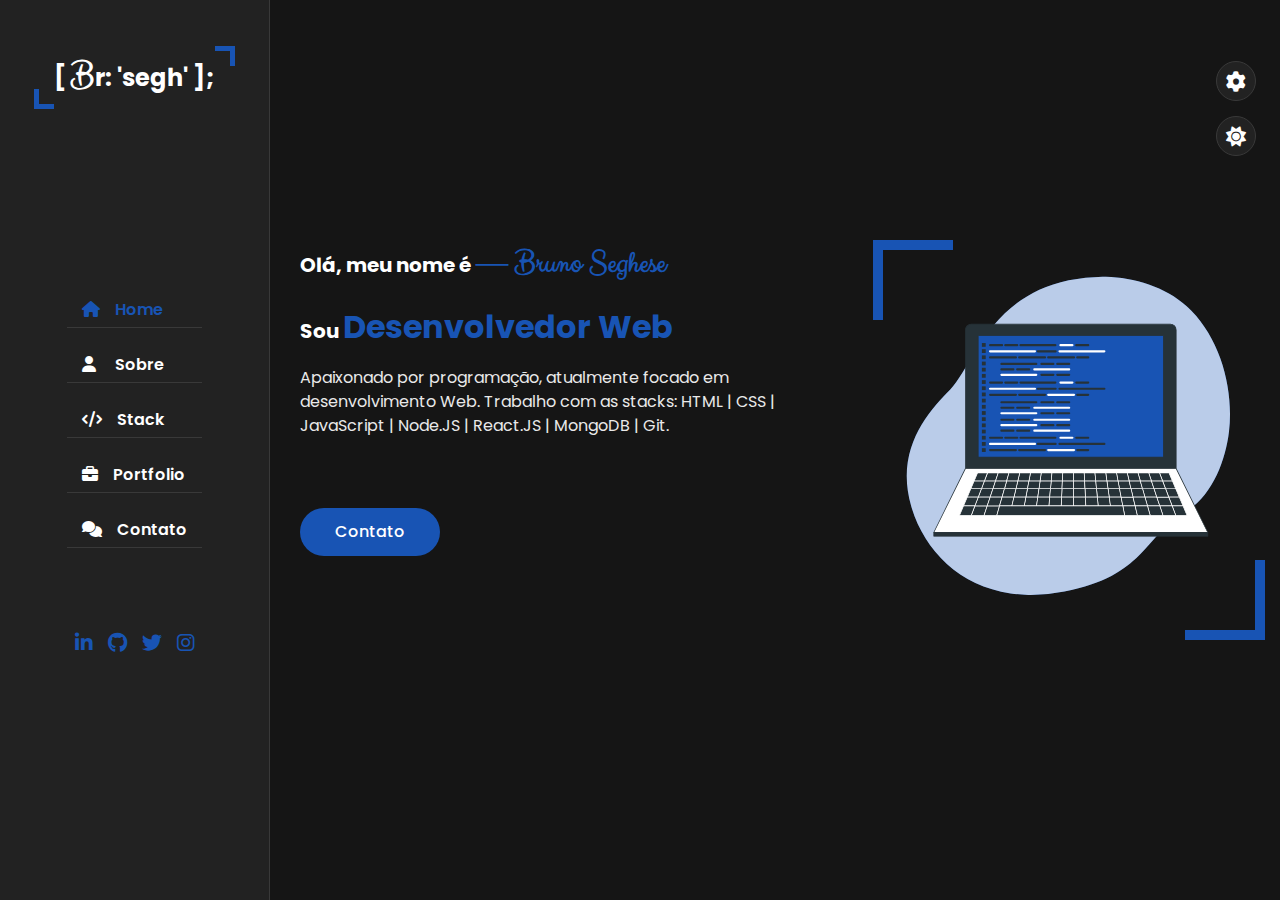
<file: index.html>
<!DOCTYPE html>
<html lang="pt-BR">

<head>
  <meta charset="UTF-8" />
  <meta http-equiv="X-UA-Compatible" content="IE=edge" />
  <meta name="viewport" content="width=device-width, initial-scale=1.0" />
  <meta name="description" content="Full Stack Web Developer" />
  <link rel="icon" href="./assets/favicon.svg" type="image/svg+xml" />
  <title>Bruno Seghese</title>
  <!-- ===== CSS Files ===== -->
  <link rel="stylesheet" href="./css/style.css" />
  <link rel="stylesheet" href="./css/skins/color-4.css" />
  <link rel="stylesheet" href="https://cdnjs.cloudflare.com/ajax/libs/font-awesome/6.2.0/css/all.min.css" />
  <!-- ===== Style Switcher ===== -->
  <link rel="stylesheet" href="./css/skins/color-1.css" class="alternate-style" title="color-1" disabled />
  <link rel="stylesheet" href="./css/skins/color-2.css" class="alternate-style" title="color-2" disabled />
  <link rel="stylesheet" href="./css/skins/color-3.css" class="alternate-style" title="color-3" disabled />
  <link rel="stylesheet" href="./css/skins/color-4.css" class="alternate-style" title="color-4" disabled />
  <link rel="stylesheet" href="./css/skins/color-5.css" class="alternate-style" title="color-5" disabled />
  <link rel="stylesheet" href="./css/style-switcher.css" />
</head>

<body class="dark">
  <!-- ===== Main Container Start ===== -->
  <div class="main-container">
    <!-- ===== Aside Start ===== -->
    <div class="aside">
      <div class="logo">
        <a href="#">[ <span>B</span>r: 'segh' ];</a>
      </div>
      <div class="nav-toggler">
        <span></span>
      </div>
      <ul class="nav">
        <li>
          <a href="#home" class="active"><i class="fa fa-home"></i>Home</a>
        </li>
        <li>
          <a href="#about"><i class="fa fa-user"></i> Sobre</a>
        </li>
        <li>
          <a href="#service"><i class="fa fa-code"></i>Stack</a>
        </li>
        <li>
          <a href="#portfolio"><i class="fa fa-briefcase"></i>Portfolio</a>
        </li>
        <li>
          <a href="#contact"><i class="fa fa-comments"></i>Contato</a>
        </li>
      </ul>
      <div class="social">
        <ul class="social-list">
          <li>
            <a href="https://www.linkedin.com/in/brunoseghese/" target="_blank">
              <i class="fa-brands fa-linkedin-in"></i>
            </a>
          </li>
          <li>
            <a href="https://github.com/brseghese" target="_blank">
              <i class="fa-brands fa-github"></i>
            </a>
          </li>
          <li>
            <a href="https://twitter.com/brseghese" target="_blank">
              <i class="fa-brands fa-twitter"></i>
            </a>
          </li>
          <!-- <li>
            <a href="https://www.youtube.com/channel/UCLRCSNtxCXd15eYSk3_ybhA"
              target="_blank">
              <i class="fa-brands fa-youtube"></i>
            </a>
          </li> -->
          <li>
            <a href="https://www.instagram.com/brseghese.dev/" target="_blank">
              <i class="fa-brands fa-instagram"></i>
            </a>
          </li>
        </ul>
      </div>
    </div>
    <!-- ===== Aside End ===== -->
    <!-- ===== Main Content Start ===== -->
    <div class="main-content">
      <!-- ===== Home Section Start ===== -->
      <section class="home active section" id="home">
        <div class="container">
          <div class="row">
            <div class="home-info padd-15">
              <h3 class="hello">
                <span class="ola">Olá, meu nome é </span>
                <span class="name"> &mdash; Bruno Seghese </span>
              </h3>
              <h3 class="my-profession">
                <span class="e-sou">Sou </span><span class="typing">Desenvolvedor
                  Web</span>
              </h3>
              <p>Apaixonado por programação, atualmente focado em
                desenvolvimento Web. Trabalho com as stacks: HTML | CSS |
                JavaScript |
                Node.JS | React.JS | MongoDB | Git.</p>

              <a href="#contact" data-section-index="1" class="btn hire-me">Contato</a>
            </div>
            <div class="home-img padd-15">
              <svg viewBox="0 0 500 500">
                <g>
                  <path
                    d="M471,238.3c-4.94,41.8-24,90.4-62.14,112.73-57.6,33.74-52.78,85.63-165.2,108.2a230.54,230.54,0,0,1-49.84,4.7,191.28,191.28,0,0,1-24.47-2c-71.44-10.44-119.53-60.1-137.17-120C9,263,55.33,211.42,86.06,180.32s53.22-128,163.56-151a224.36,224.36,0,0,1,51.23-4.86c39.26,1,82.08,13.85,111.71,40.76q3.35,3,6.5,6.27C460.24,113.72,477.74,181.31,471,238.3Z"
                    class="home-img-svg"></path>
                  <path
                    d="M471,238.3c-4.94,41.8-24,90.4-62.14,112.73-57.6,33.74-52.78,85.63-165.2,108.2a230.54,230.54,0,0,1-49.84,4.7,191.28,191.28,0,0,1-24.47-2c-71.44-10.44-119.53-60.1-137.17-120C9,263,55.33,211.42,86.06,180.32s53.22-128,163.56-151a224.36,224.36,0,0,1,51.23-4.86c39.26,1,82.08,13.85,111.71,40.76q3.35,3,6.5,6.27C460.24,113.72,477.74,181.31,471,238.3Z"
                    style="fill: #fff; opacity: 0.7000000000000001"></path>
                </g>
                <g id="freepik--Device--inject-82">
                  <path d="M114.91,90H390a8,8,0,0,1,8,8V289.41a0,0,0,0,1,0,0h-291a0,0,0,0,1,0,0V98A8,8,0,0,1,114.91,90Z"
                    style="fill: #263238"></path>
                  <path
                    d="M398,289.91h-291a.5.5,0,0,1-.5-.5V98a8.47,8.47,0,0,1,8.47-8.47H390A8.48,8.48,0,0,1,398.48,98V289.41A.5.5,0,0,1,398,289.91Zm-290.54-1h290V98A7.48,7.48,0,0,0,390,90.5H114.91A7.48,7.48,0,0,0,107.44,98Z"
                    style="fill: #263238"></path>
                  <polygon points="441.63 377.57 63.28 377.57 106.94 289.41 397.98 289.41 441.63 377.57"
                    style="fill: #fff"></polygon>
                  <path
                    d="M441.63,378.07H63.28a.52.52,0,0,1-.43-.24.48.48,0,0,1,0-.48l43.66-88.16a.5.5,0,0,1,.45-.28H398a.49.49,0,0,1,.44.28l43.66,88.16a.48.48,0,0,1,0,.48A.51.51,0,0,1,441.63,378.07Zm-377.55-1H440.83l-43.16-87.16H107.25Z"
                    style="fill: #263238"></path>
                  <rect x="124.56" y="105.79" width="255.78" height="167.84" class="home-img-svg"></rect>
                  <path
                    d="M380.35,274.12H124.56a.5.5,0,0,1-.5-.5V105.79a.5.5,0,0,1,.5-.5H380.35a.5.5,0,0,1,.5.5V273.62A.5.5,0,0,1,380.35,274.12Zm-255.29-1H379.85V106.29H125.06Z"
                    style="fill: #263238"></path>
                  <polygon points="240.31 317.32 240.82 306.58 225.44 306.58 224.42 317.32 240.31 317.32"
                    style="fill: #263238"></polygon>
                  <path
                    d="M240.32,317.82h-15.9a.52.52,0,0,1-.37-.16.51.51,0,0,1-.12-.39l1-10.74a.5.5,0,0,1,.5-.45h15.38a.48.48,0,0,1,.36.15.47.47,0,0,1,.14.37l-.51,10.74A.5.5,0,0,1,240.32,317.82Zm-15.35-1h14.87l.46-9.74H225.9Z"
                    style="fill: #fff"></path>
                  <polygon points="272.1 317.32 271.57 306.58 256.2 306.58 256.21 317.32 272.1 317.32"
                    style="fill: #263238"></polygon>
                  <path
                    d="M272.1,317.82H256.21a.5.5,0,0,1-.5-.5V306.58a.48.48,0,0,1,.5-.5h15.38a.49.49,0,0,1,.49.47l.53,10.74a.47.47,0,0,1-.14.37A.48.48,0,0,1,272.1,317.82Zm-15.39-1h14.86l-.47-9.74H256.7Z"
                    style="fill: #fff"></path>
                  <polygon points="354.87 328.8 371.31 328.8 367.45 317.32 351.56 317.32 354.87 328.8"
                    style="fill: #263238"></polygon>
                  <path
                    d="M371.31,329.3H354.87a.49.49,0,0,1-.48-.36l-3.31-11.48a.53.53,0,0,1,.08-.44.49.49,0,0,1,.4-.2h15.89a.51.51,0,0,1,.48.34l3.86,11.48a.54.54,0,0,1-.07.46A.5.5,0,0,1,371.31,329.3Zm-16.06-1h15.37l-3.53-10.48H352.22Z"
                    style="fill: #fff"></path>
                  <polygon points="224.42 317.32 225.44 306.58 210.06 306.58 208.53 317.32 224.42 317.32"
                    style="fill: #263238"></polygon>
                  <path
                    d="M224.42,317.82H208.53a.52.52,0,0,1-.38-.17.49.49,0,0,1-.11-.4l1.53-10.74a.49.49,0,0,1,.49-.43h15.38a.51.51,0,0,1,.37.16.48.48,0,0,1,.13.38l-1,10.75A.5.5,0,0,1,224.42,317.82Zm-15.31-1H224l.92-9.74H210.5Z"
                    style="fill: #fff"></path>
                  <polygon points="192.64 317.32 194.69 306.58 179.31 306.58 176.75 317.32 192.64 317.32"
                    style="fill: #263238"></polygon>
                  <path
                    d="M192.64,317.82H176.75a.51.51,0,0,1-.4-.19.51.51,0,0,1-.09-.43l2.56-10.74a.5.5,0,0,1,.49-.38h15.38a.48.48,0,0,1,.38.18.5.5,0,0,1,.11.41l-2.05,10.74A.49.49,0,0,1,192.64,317.82Zm-15.26-1h14.85l1.85-9.74H179.7Z"
                    style="fill: #fff"></path>
                  <polygon points="335.67 317.32 333.09 306.58 317.71 306.58 319.78 317.32 335.67 317.32"
                    style="fill: #263238"></polygon>
                  <path
                    d="M335.67,317.82H319.78a.49.49,0,0,1-.49-.41l-2.07-10.74a.49.49,0,0,1,.49-.59h15.38a.48.48,0,0,1,.48.38l2.59,10.74a.51.51,0,0,1-.1.43A.49.49,0,0,1,335.67,317.82Zm-15.48-1H335l-2.34-9.74H318.31Z"
                    style="fill: #fff"></path>
                  <polygon points="351.56 317.32 348.46 306.58 333.09 306.58 335.67 317.32 351.56 317.32"
                    style="fill: #263238"></polygon>
                  <path
                    d="M351.56,317.82H335.67a.51.51,0,0,1-.49-.38l-2.58-10.75a.52.52,0,0,1,.09-.42.51.51,0,0,1,.4-.19h15.37a.5.5,0,0,1,.49.36L352,317.18a.5.5,0,0,1-.08.44A.51.51,0,0,1,351.56,317.82Zm-15.5-1H350.9l-2.81-9.74H333.72Z"
                    style="fill: #fff"></path>
                  <polygon points="176.75 317.32 179.31 306.58 163.93 306.58 160.85 317.32 176.75 317.32"
                    style="fill: #263238"></polygon>
                  <path
                    d="M176.75,317.82h-15.9a.51.51,0,0,1-.4-.2.53.53,0,0,1-.08-.44l3.08-10.74a.49.49,0,0,1,.48-.36h15.38a.51.51,0,0,1,.39.19.49.49,0,0,1,.09.42l-2.56,10.74A.49.49,0,0,1,176.75,317.82Zm-15.23-1h14.83l2.32-9.74H164.31Z"
                    style="fill: #fff"></path>
                  <polygon points="287.99 317.32 286.95 306.58 271.57 306.58 272.1 317.32 287.99 317.32"
                    style="fill: #263238"></polygon>
                  <path
                    d="M288,317.82H272.1a.5.5,0,0,1-.5-.48l-.52-10.74a.5.5,0,0,1,.13-.37.51.51,0,0,1,.37-.15H287a.49.49,0,0,1,.5.45l1,10.74a.51.51,0,0,1-.5.55Zm-15.41-1h14.86l-.94-9.74H272.1Z"
                    style="fill: #fff"></path>
                  <polygon points="367.45 317.32 363.84 306.58 348.46 306.58 351.56 317.32 367.45 317.32"
                    style="fill: #263238"></polygon>
                  <path
                    d="M367.45,317.82H351.56a.5.5,0,0,1-.48-.36L348,306.71a.51.51,0,0,1,.48-.63h15.38a.5.5,0,0,1,.48.34l3.61,10.74a.52.52,0,0,1-.07.45A.51.51,0,0,1,367.45,317.82Zm-15.51-1h14.82l-3.28-9.74H349.13Z"
                    style="fill: #fff"></path>
                  <polygon points="319.78 317.32 317.71 306.58 302.33 306.58 303.88 317.32 319.78 317.32"
                    style="fill: #263238"></polygon>
                  <path
                    d="M319.78,317.82h-15.9a.5.5,0,0,1-.49-.43l-1.55-10.74a.49.49,0,0,1,.49-.57h15.38a.5.5,0,0,1,.49.4l2.07,10.74a.51.51,0,0,1-.49.6Zm-15.46-1h14.85l-1.87-9.74H302.91Z"
                    style="fill: #fff"></path>
                  <polygon points="303.88 317.32 302.33 306.58 286.95 306.58 287.99 317.32 303.88 317.32"
                    style="fill: #263238"></polygon>
                  <path
                    d="M303.88,317.82H288a.51.51,0,0,1-.5-.45l-1-10.75a.47.47,0,0,1,.12-.38.52.52,0,0,1,.37-.16h15.38a.51.51,0,0,1,.5.42l1.55,10.75a.49.49,0,0,1-.12.4A.52.52,0,0,1,303.88,317.82Zm-15.43-1h14.86l-1.41-9.74H287.5Z"
                    style="fill: #fff"></path>
                  <polygon points="256.21 317.32 256.2 306.58 240.82 306.58 240.31 317.32 256.21 317.32"
                    style="fill: #263238"></polygon>
                  <path
                    d="M256.21,317.82H240.32a.52.52,0,0,1-.37-.16.5.5,0,0,1-.13-.37l.5-10.74a.5.5,0,0,1,.5-.47H256.2a.5.5,0,0,1,.5.5v10.74a.51.51,0,0,1-.15.35A.47.47,0,0,1,256.21,317.82Zm-15.37-1h14.87v-9.74H241.3Z"
                    style="fill: #fff"></path>
                  <polygon points="144.96 317.32 129.07 317.32 124.68 328.8 141.12 328.8 144.96 317.32"
                    style="fill: #263238"></polygon>
                  <path
                    d="M141.12,329.3H124.68a.51.51,0,0,1-.41-.21.56.56,0,0,1-.06-.47l4.39-11.48a.51.51,0,0,1,.47-.32H145a.52.52,0,0,1,.41.21.51.51,0,0,1,.07.45L141.6,329A.5.5,0,0,1,141.12,329.3Zm-15.71-1h15.35l3.51-10.48H129.41Z"
                    style="fill: #fff"></path>
                  <polygon points="148.55 306.58 133.17 306.58 129.07 317.32 144.96 317.32 148.55 306.58"
                    style="fill: #263238"></polygon>
                  <path
                    d="M145,317.82H129.07a.49.49,0,0,1-.41-.22.48.48,0,0,1-.06-.46l4.11-10.74a.48.48,0,0,1,.46-.32h15.38a.49.49,0,0,1,.48.65l-3.59,10.75A.51.51,0,0,1,145,317.82Zm-15.16-1h14.8l3.26-9.74H133.52Z"
                    style="fill: #fff"></path>
                  <polygon points="160.85 317.32 163.93 306.58 148.55 306.58 144.96 317.32 160.85 317.32"
                    style="fill: #263238"></polygon>
                  <path
                    d="M160.85,317.82H145a.5.5,0,0,1-.47-.66l3.59-10.74a.49.49,0,0,1,.47-.34h15.38a.49.49,0,0,1,.4.2.5.5,0,0,1,.08.43l-3.08,10.75A.5.5,0,0,1,160.85,317.82Zm-15.19-1h14.82l2.79-9.74H148.91Z"
                    style="fill: #fff"></path>
                  <polygon points="119.98 341.11 114.93 354.34 132.59 354.34 137.01 341.11 119.98 341.11"
                    style="fill: #263238"></polygon>
                  <path
                    d="M132.59,354.84H114.93a.54.54,0,0,1-.42-.22.5.5,0,0,1-.05-.46l5.05-13.23a.51.51,0,0,1,.47-.32h17a.52.52,0,0,1,.41.21.48.48,0,0,1,.06.45l-4.41,13.22A.5.5,0,0,1,132.59,354.84Zm-16.94-1h16.58l4.09-12.23h-16Z"
                    style="fill: #fff"></path>
                  <polygon points="141.12 328.8 124.68 328.8 119.98 341.11 137.01 341.11 141.12 328.8"
                    style="fill: #263238"></polygon>
                  <path
                    d="M137,341.61H120a.5.5,0,0,1-.47-.68l4.7-12.31a.51.51,0,0,1,.47-.32h16.44a.52.52,0,0,1,.41.21.52.52,0,0,1,.07.45l-4.12,12.31A.5.5,0,0,1,137,341.61Zm-16.31-1h16l3.78-11.31H125Z"
                    style="fill: #fff"></path>
                  <polygon points="137.01 341.11 132.59 354.34 150.25 354.34 154.04 341.11 137.01 341.11"
                    style="fill: #263238"></polygon>
                  <path
                    d="M150.26,354.84H132.59a.5.5,0,0,1-.47-.66L136.54,341a.5.5,0,0,1,.47-.34h17a.51.51,0,0,1,.4.2.5.5,0,0,1,.08.44l-3.78,13.22A.51.51,0,0,1,150.26,354.84Zm-17-1h16.59l3.5-12.23h-16Z"
                    style="fill: #fff"></path>
                  <polygon points="208.53 317.32 210.06 306.58 194.69 306.58 192.64 317.32 208.53 317.32"
                    style="fill: #263238"></polygon>
                  <path
                    d="M208.53,317.82H192.64a.53.53,0,0,1-.39-.18.53.53,0,0,1-.1-.42l2-10.74a.51.51,0,0,1,.5-.4h15.37a.5.5,0,0,1,.5.57L209,317.39A.51.51,0,0,1,208.53,317.82Zm-15.29-1H208.1l1.39-9.74H195.1Z"
                    style="fill: #fff"></path>
                  <polygon points="206.89 328.8 208.53 317.32 192.64 317.32 190.45 328.8 206.89 328.8"
                    style="fill: #263238"></polygon>
                  <path
                    d="M206.89,329.3H190.45a.49.49,0,0,1-.49-.59l2.19-11.49a.49.49,0,0,1,.49-.4h15.89a.5.5,0,0,1,.38.17.53.53,0,0,1,.12.4l-1.64,11.48A.51.51,0,0,1,206.89,329.3Zm-15.84-1h15.41L208,317.82h-14.9Z"
                    style="fill: #fff"></path>
                  <polygon points="190.45 328.8 192.64 317.32 176.75 317.32 174.01 328.8 190.45 328.8"
                    style="fill: #263238"></polygon>
                  <path
                    d="M190.45,329.3H174a.51.51,0,0,1-.4-.19.52.52,0,0,1-.09-.42l2.74-11.49a.5.5,0,0,1,.49-.38h15.89a.46.46,0,0,1,.38.18.48.48,0,0,1,.11.41l-2.19,11.49A.49.49,0,0,1,190.45,329.3Zm-15.81-1H190l2-10.48H177.14Z"
                    style="fill: #fff"></path>
                  <polygon points="223.33 328.8 224.42 317.32 208.53 317.32 206.89 328.8 223.33 328.8"
                    style="fill: #263238"></polygon>
                  <path
                    d="M223.33,329.3H206.89a.49.49,0,0,1-.49-.57L208,317.25a.49.49,0,0,1,.49-.43h15.89a.51.51,0,0,1,.37.16.52.52,0,0,1,.13.39l-1.09,11.48A.49.49,0,0,1,223.33,329.3Zm-15.86-1h15.41l1-10.48H209Z"
                    style="fill: #fff"></path>
                  <polygon points="160.85 317.32 144.96 317.32 141.12 328.8 157.57 328.8 160.85 317.32"
                    style="fill: #263238"></polygon>
                  <path
                    d="M157.57,329.3H141.12a.48.48,0,0,1-.4-.2.49.49,0,0,1-.07-.45l3.84-11.49a.51.51,0,0,1,.47-.34h15.89a.48.48,0,0,1,.4.2.46.46,0,0,1,.08.44l-3.28,11.48A.5.5,0,0,1,157.57,329.3Zm-15.75-1h15.37l3-10.48H145.32Z"
                    style="fill: #fff"></path>
                  <polygon points="358.42 341.11 375.45 341.11 371.31 328.8 354.87 328.8 358.42 341.11"
                    style="fill: #263238"></polygon>
                  <path
                    d="M375.45,341.61h-17a.5.5,0,0,1-.48-.36l-3.55-12.31a.53.53,0,0,1,.08-.44.52.52,0,0,1,.4-.2h16.44a.51.51,0,0,1,.48.34L375.92,341a.48.48,0,0,1-.07.45A.46.46,0,0,1,375.45,341.61Zm-16.66-1h16L371,329.3H355.53Z"
                    style="fill: #fff"></path>
                  <polygon points="174.01 328.8 176.75 317.32 160.85 317.32 157.57 328.8 174.01 328.8"
                    style="fill: #263238"></polygon>
                  <path
                    d="M174,329.3H157.57a.48.48,0,0,1-.4-.2.45.45,0,0,1-.08-.43l3.28-11.49a.5.5,0,0,1,.48-.36h15.9a.51.51,0,0,1,.39.19.49.49,0,0,1,.09.42l-2.74,11.49A.49.49,0,0,1,174,329.3Zm-15.78-1h15.38l2.5-10.48H161.23Z"
                    style="fill: #fff"></path>
                  <polygon points="141.12 328.8 137.01 341.11 154.04 341.11 157.57 328.8 141.12 328.8"
                    style="fill: #263238"></polygon>
                  <path
                    d="M154,341.61H137a.49.49,0,0,1-.41-.21.48.48,0,0,1-.06-.45l4.11-12.3a.5.5,0,0,1,.47-.35h16.45a.51.51,0,0,1,.48.64l-3.53,12.31A.5.5,0,0,1,154,341.61Zm-16.34-1h16l3.24-11.31H141.48Z"
                    style="fill: #fff"></path>
                  <polygon points="321.99 328.8 319.78 317.32 303.88 317.32 305.54 328.8 321.99 328.8"
                    style="fill: #263238"></polygon>
                  <path
                    d="M322,329.3H305.54a.5.5,0,0,1-.49-.42l-1.66-11.49a.49.49,0,0,1,.12-.4.48.48,0,0,1,.37-.17h15.9a.5.5,0,0,1,.49.4l2.21,11.49a.5.5,0,0,1-.49.59Zm-16-1h15.4l-2-10.48h-14.9Z"
                    style="fill: #fff"></path>
                  <polygon points="305.54 328.8 303.88 317.32 287.99 317.32 289.1 328.8 305.54 328.8"
                    style="fill: #263238"></polygon>
                  <path
                    d="M305.54,329.3H289.1a.5.5,0,0,1-.5-.45l-1.11-11.48a.56.56,0,0,1,.13-.39.52.52,0,0,1,.37-.16h15.89a.51.51,0,0,1,.5.43L306,328.73a.5.5,0,0,1-.5.57Zm-16-1H305l-1.52-10.48H288.54Z"
                    style="fill: #fff"></path>
                  <polygon points="354.87 328.8 351.56 317.32 335.67 317.32 338.43 328.8 354.87 328.8"
                    style="fill: #263238"></polygon>
                  <path
                    d="M354.87,329.3H338.43a.5.5,0,0,1-.49-.38l-2.76-11.48a.51.51,0,0,1,.1-.43.49.49,0,0,1,.39-.19h15.89a.5.5,0,0,1,.48.36l3.31,11.49a.5.5,0,0,1-.08.43A.49.49,0,0,1,354.87,329.3Zm-16.05-1h15.39l-3-10.48H336.3Z"
                    style="fill: #fff"></path>
                  <polygon points="256.22 328.8 256.21 317.32 240.31 317.32 239.78 328.8 256.22 328.8"
                    style="fill: #263238"></polygon>
                  <path
                    d="M256.22,329.3H239.78a.51.51,0,0,1-.37-.15.5.5,0,0,1-.13-.37l.54-11.49a.5.5,0,0,1,.5-.47h15.89a.5.5,0,0,1,.5.5V328.8a.49.49,0,0,1-.15.36A.5.5,0,0,1,256.22,329.3Zm-15.92-1h15.42V317.82H240.79Z"
                    style="fill: #fff"></path>
                  <polygon points="289.1 328.8 287.99 317.32 272.1 317.32 272.66 328.8 289.1 328.8"
                    style="fill: #263238"></polygon>
                  <path
                    d="M289.1,329.3H272.66a.5.5,0,0,1-.5-.47l-.56-11.49a.48.48,0,0,1,.14-.37.48.48,0,0,1,.36-.15H288a.5.5,0,0,1,.5.45l1.11,11.49a.48.48,0,0,1-.13.38A.51.51,0,0,1,289.1,329.3Zm-16-1h15.41l-1-10.48H272.62Z"
                    style="fill: #fff"></path>
                  <polygon points="272.66 328.8 272.1 317.32 256.21 317.32 256.22 328.8 272.66 328.8"
                    style="fill: #263238"></polygon>
                  <path
                    d="M272.66,329.3H256.22a.5.5,0,0,1-.5-.5V317.32a.54.54,0,0,1,.14-.36.52.52,0,0,1,.36-.14H272.1a.5.5,0,0,1,.5.47l.56,11.49a.47.47,0,0,1-.14.37A.48.48,0,0,1,272.66,329.3Zm-15.94-1h15.42l-.52-10.48H256.71Z"
                    style="fill: #fff"></path>
                  <polygon points="239.78 328.8 240.31 317.32 224.42 317.32 223.33 328.8 239.78 328.8"
                    style="fill: #263238"></polygon>
                  <path
                    d="M239.78,329.3H223.33a.52.52,0,0,1-.37-.16.47.47,0,0,1-.12-.38l1.09-11.49a.49.49,0,0,1,.49-.45h15.9a.48.48,0,0,1,.49.52l-.53,11.49A.51.51,0,0,1,239.78,329.3Zm-15.9-1H239.3l.49-10.48H224.88Z"
                    style="fill: #fff"></path>
                  <polygon points="289.1 328.8 290.29 341.11 307.32 341.11 305.54 328.8 289.1 328.8"
                    style="fill: #263238"></polygon>
                  <path
                    d="M307.32,341.61h-17a.5.5,0,0,1-.5-.45l-1.19-12.31a.52.52,0,0,1,.13-.38.5.5,0,0,1,.37-.17h16.44a.51.51,0,0,1,.5.43L307.82,341a.49.49,0,0,1-.12.4A.49.49,0,0,1,307.32,341.61Zm-16.57-1h16l-1.64-11.31H289.65Z"
                    style="fill: #fff"></path>
                  <polygon points="305.54 328.8 307.32 341.11 324.36 341.11 321.99 328.8 305.54 328.8"
                    style="fill: #263238"></polygon>
                  <path
                    d="M324.35,341.61h-17a.49.49,0,0,1-.49-.43l-1.78-12.3a.48.48,0,0,1,.12-.4.49.49,0,0,1,.37-.18H322a.5.5,0,0,1,.49.41L324.85,341a.51.51,0,0,1-.11.41A.5.5,0,0,1,324.35,341.61Zm-16.59-1h16l-2.18-11.31H306.12Z"
                    style="fill: #fff"></path>
                  <polygon points="157.57 328.8 154.04 341.11 171.07 341.11 174.01 328.8 157.57 328.8"
                    style="fill: #263238"></polygon>
                  <path
                    d="M171.07,341.61H154a.49.49,0,0,1-.4-.2.52.52,0,0,1-.08-.44l3.53-12.3a.49.49,0,0,1,.48-.37H174a.5.5,0,0,1,.48.62l-2.93,12.31A.5.5,0,0,1,171.07,341.61Zm-16.37-1h16l2.69-11.31H157.94Z"
                    style="fill: #fff"></path>
                  <polygon points="321.99 328.8 324.36 341.11 341.39 341.11 338.43 328.8 321.99 328.8"
                    style="fill: #263238"></polygon>
                  <path
                    d="M341.39,341.61h-17a.51.51,0,0,1-.49-.4L321.5,328.9a.49.49,0,0,1,.1-.41.51.51,0,0,1,.39-.19h16.44a.49.49,0,0,1,.48.39l3,12.31a.49.49,0,0,1-.09.42A.51.51,0,0,1,341.39,341.61Zm-16.62-1h16L338,329.3H322.59Z"
                    style="fill: #fff"></path>
                  <polygon points="256.22 328.8 256.23 341.11 273.26 341.11 272.66 328.8 256.22 328.8"
                    style="fill: #263238"></polygon>
                  <path
                    d="M273.26,341.61h-17a.5.5,0,0,1-.5-.5V328.8a.5.5,0,0,1,.14-.35.55.55,0,0,1,.36-.15h16.44a.5.5,0,0,1,.5.48l.6,12.31a.48.48,0,0,1-.14.37A.48.48,0,0,1,273.26,341.61Zm-16.53-1h16l-.56-11.31H256.72Z"
                    style="fill: #fff"></path>
                  <polygon points="338.43 328.8 341.39 341.11 358.42 341.11 354.87 328.8 338.43 328.8"
                    style="fill: #263238"></polygon>
                  <path
                    d="M358.42,341.61h-17a.5.5,0,0,1-.49-.38l-3-12.31a.51.51,0,0,1,.1-.43.48.48,0,0,1,.39-.19h16.44a.5.5,0,0,1,.48.37L358.9,341a.53.53,0,0,1-.08.44A.51.51,0,0,1,358.42,341.61Zm-16.64-1h16l-3.26-11.31H339.06Z"
                    style="fill: #fff"></path>
                  <polygon points="272.66 328.8 273.26 341.11 290.29 341.11 289.1 328.8 272.66 328.8"
                    style="fill: #263238"></polygon>
                  <path
                    d="M290.29,341.61h-17a.5.5,0,0,1-.5-.47l-.6-12.31a.47.47,0,0,1,.14-.37.48.48,0,0,1,.36-.16H289.1a.5.5,0,0,1,.5.46l1.19,12.3a.52.52,0,0,1-.13.39A.51.51,0,0,1,290.29,341.61Zm-16.55-1h16l-1.09-11.31H273.19Z"
                    style="fill: #fff"></path>
                  <polygon points="190.45 328.8 188.1 341.11 205.13 341.11 206.89 328.8 190.45 328.8"
                    style="fill: #263238"></polygon>
                  <path
                    d="M205.14,341.61h-17a.48.48,0,0,1-.38-.18.5.5,0,0,1-.11-.41L190,328.71a.49.49,0,0,1,.49-.41h16.44a.51.51,0,0,1,.5.57l-1.76,12.31A.5.5,0,0,1,205.14,341.61Zm-16.43-1h16l1.62-11.31H190.86Z"
                    style="fill: #fff"></path>
                  <polygon points="174.01 328.8 171.07 341.11 188.1 341.11 190.45 328.8 174.01 328.8"
                    style="fill: #263238"></polygon>
                  <path
                    d="M188.1,341.61h-17a.51.51,0,0,1-.39-.19.49.49,0,0,1-.09-.42l2.93-12.31a.5.5,0,0,1,.49-.39h16.44a.47.47,0,0,1,.38.19.47.47,0,0,1,.11.41l-2.34,12.31A.51.51,0,0,1,188.1,341.61Zm-16.39-1h16l2.15-11.31H174.4Z"
                    style="fill: #fff"></path>
                  <polygon points="239.78 328.8 239.2 341.11 256.23 341.11 256.22 328.8 239.78 328.8"
                    style="fill: #263238"></polygon>
                  <path
                    d="M256.23,341.61h-17a.48.48,0,0,1-.36-.15.47.47,0,0,1-.14-.37l.58-12.31a.5.5,0,0,1,.5-.48h16.44a.51.51,0,0,1,.5.5v12.31a.51.51,0,0,1-.15.36A.5.5,0,0,1,256.23,341.61Zm-16.51-1h16V329.3H240.25Z"
                    style="fill: #fff"></path>
                  <polygon points="223.33 328.8 222.17 341.11 239.2 341.11 239.78 328.8 223.33 328.8"
                    style="fill: #263238"></polygon>
                  <path
                    d="M239.2,341.61h-17a.51.51,0,0,1-.37-.16.49.49,0,0,1-.13-.38l1.17-12.31a.5.5,0,0,1,.49-.46h16.45a.52.52,0,0,1,.36.16.55.55,0,0,1,.14.37l-.58,12.31A.51.51,0,0,1,239.2,341.61Zm-16.48-1h16l.53-11.31H223.79Z"
                    style="fill: #fff"></path>
                  <polygon points="206.89 328.8 205.13 341.11 222.17 341.11 223.33 328.8 206.89 328.8"
                    style="fill: #263238"></polygon>
                  <path
                    d="M222.17,341.61h-17a.5.5,0,0,1-.5-.57l1.76-12.31a.5.5,0,0,1,.49-.43h16.44a.48.48,0,0,1,.37.17.45.45,0,0,1,.13.38l-1.17,12.31A.49.49,0,0,1,222.17,341.61Zm-16.46-1h16l1.07-11.31H207.33Z"
                    style="fill: #fff"></path>
                  <polygon points="338.43 328.8 335.67 317.32 319.78 317.32 321.99 328.8 338.43 328.8"
                    style="fill: #263238"></polygon>
                  <path
                    d="M338.43,329.3H322a.49.49,0,0,1-.49-.4l-2.21-11.49a.51.51,0,0,1,.1-.41.5.5,0,0,1,.39-.18h15.89a.51.51,0,0,1,.49.38l2.75,11.49a.46.46,0,0,1-.09.42A.49.49,0,0,1,338.43,329.3Zm-16-1h15.39l-2.52-10.48H320.38Z"
                    style="fill: #fff"></path>
                  <polygon points="148.55 306.58 152.23 295.58 137.38 295.58 133.17 306.58 148.55 306.58"
                    style="fill: #263238"></polygon>
                  <path
                    d="M148.55,307.08H133.17a.5.5,0,0,1-.46-.68l4.2-11a.5.5,0,0,1,.46-.32h14.86a.5.5,0,0,1,.47.66l-3.67,11A.5.5,0,0,1,148.55,307.08Zm-14.65-1h14.29l3.34-10H137.72Z"
                    style="fill: #fff"></path>
                  <polygon points="133.17 306.58 118.98 306.58 114.4 317.32 129.07 317.32 133.17 306.58"
                    style="fill: #263238"></polygon>
                  <path
                    d="M129.07,317.82H114.4a.52.52,0,0,1-.42-.23.49.49,0,0,1,0-.47l4.58-10.74a.51.51,0,0,1,.46-.3h14.19a.53.53,0,0,1,.42.21.5.5,0,0,1,0,.46l-4.1,10.75A.51.51,0,0,1,129.07,317.82Zm-13.91-1h13.57l3.72-9.74H119.31Z"
                    style="fill: #fff"></path>
                  <polygon points="137.38 295.58 123.67 295.58 118.98 306.58 133.17 306.58 137.38 295.58"
                    style="fill: #263238"></polygon>
                  <path
                    d="M133.17,307.08H119a.5.5,0,0,1-.42-.23.49.49,0,0,1,0-.47l4.69-11a.48.48,0,0,1,.46-.3h13.7a.51.51,0,0,1,.42.22.5.5,0,0,1,.05.46l-4.2,11A.5.5,0,0,1,133.17,307.08Zm-13.43-1h13.09l3.82-10H124Z"
                    style="fill: #fff"></path>
                  <polygon points="129.07 317.32 114.4 317.32 109.5 328.8 124.68 328.8 129.07 317.32"
                    style="fill: #263238"></polygon>
                  <path
                    d="M124.68,329.3H109.5a.5.5,0,0,1-.46-.69l4.9-11.49a.51.51,0,0,1,.46-.3h14.67a.49.49,0,0,1,.41.22.47.47,0,0,1,.06.46L125.15,329A.5.5,0,0,1,124.68,329.3Zm-14.42-1h14.08l4-10.48H114.73Z"
                    style="fill: #fff"></path>
                  <polygon points="124.68 328.8 109.5 328.8 104.26 341.11 119.98 341.11 124.68 328.8"
                    style="fill: #263238"></polygon>
                  <path
                    d="M120,341.61H104.26a.49.49,0,0,1-.46-.69L109,328.61a.5.5,0,0,1,.46-.31h15.18a.51.51,0,0,1,.47.68l-4.7,12.31A.51.51,0,0,1,120,341.61Zm-15-1h14.62L124,329.3H109.83Z"
                    style="fill: #fff"></path>
                  <polygon points="119.98 341.11 104.26 341.11 98.62 354.34 114.93 354.34 119.98 341.11"
                    style="fill: #263238"></polygon>
                  <path
                    d="M114.93,354.84H98.62a.52.52,0,0,1-.42-.23.49.49,0,0,1,0-.47l5.64-13.22a.5.5,0,0,1,.46-.31H120a.49.49,0,0,1,.41.22.53.53,0,0,1,.06.46l-5.06,13.22A.49.49,0,0,1,114.93,354.84Zm-15.55-1h15.2l4.67-12.23H104.59Z"
                    style="fill: #fff"></path>
                  <polygon points="383.35 317.32 387.75 328.8 402.3 328.8 397.4 317.32 383.35 317.32"
                    style="fill: #263238"></polygon>
                  <path
                    d="M402.3,329.3H387.76a.49.49,0,0,1-.47-.32l-4.41-11.48a.5.5,0,0,1,.05-.46.5.5,0,0,1,.41-.22H397.4a.49.49,0,0,1,.46.3l4.9,11.49a.49.49,0,0,1,0,.47A.51.51,0,0,1,402.3,329.3Zm-14.2-1h13.44l-4.47-10.48h-13Z"
                    style="fill: #fff"></path>
                  <polygon points="392.48 341.11 407.55 341.11 402.3 328.8 387.75 328.8 392.48 341.11"
                    style="fill: #263238"></polygon>
                  <path
                    d="M407.55,341.61H392.48a.51.51,0,0,1-.47-.32L387.29,329a.5.5,0,0,1,.47-.68H402.3a.5.5,0,0,1,.46.31L408,340.92a.5.5,0,0,1-.46.69Zm-14.73-1h14L402,329.3H388.48Z"
                    style="fill: #fff"></path>
                  <polygon points="397.56 354.34 413.18 354.34 407.55 341.11 392.48 341.11 397.56 354.34"
                    style="fill: #263238"></polygon>
                  <path
                    d="M413.18,354.84H397.56a.5.5,0,0,1-.47-.32L392,341.29a.51.51,0,0,1,.47-.68h15.07a.5.5,0,0,1,.46.31l5.63,13.22a.49.49,0,0,1,0,.47A.5.5,0,0,1,413.18,354.84Zm-15.28-1h14.53l-5.21-12.23h-14Z"
                    style="fill: #fff"></path>
                  <polygon points="271.57 306.58 271.04 295.58 256.19 295.58 256.2 306.58 271.57 306.58"
                    style="fill: #263238"></polygon>
                  <path
                    d="M271.58,307.08H256.2a.5.5,0,0,1-.5-.5v-11a.5.5,0,0,1,.14-.35.49.49,0,0,1,.36-.15H271a.5.5,0,0,1,.5.48l.53,11a.5.5,0,0,1-.13.37A.52.52,0,0,1,271.58,307.08Zm-14.88-1h14.35l-.49-10H256.69Z"
                    style="fill: #fff"></path>
                  <polygon points="383.35 317.32 397.4 317.32 392.82 306.58 379.22 306.58 383.35 317.32"
                    style="fill: #263238"></polygon>
                  <path
                    d="M397.4,317.82H383.34a.5.5,0,0,1-.46-.32l-4.12-10.75a.49.49,0,0,1,.46-.67h13.61a.51.51,0,0,1,.46.3l4.57,10.74a.49.49,0,0,1,0,.47A.5.5,0,0,1,397.4,317.82Zm-13.71-1h13l-4.15-9.74H380Z"
                    style="fill: #fff"></path>
                  <polygon points="375.45 341.11 392.48 341.11 387.75 328.8 371.31 328.8 375.45 341.11"
                    style="fill: #263238"></polygon>
                  <path
                    d="M392.48,341.61h-17a.5.5,0,0,1-.48-.34L370.84,329a.5.5,0,0,1,.47-.66h16.45a.5.5,0,0,1,.46.32L393,340.93a.52.52,0,0,1-.06.47A.51.51,0,0,1,392.48,341.61Zm-16.67-1h15.94l-4.34-11.31H372Z"
                    style="fill: #fff"></path>
                  <polygon points="163.93 306.58 167.08 295.58 152.23 295.58 148.55 306.58 163.93 306.58"
                    style="fill: #263238"></polygon>
                  <path
                    d="M163.93,307.08H148.55a.5.5,0,0,1-.47-.66l3.67-11a.51.51,0,0,1,.48-.34h14.85a.51.51,0,0,1,.4.2.53.53,0,0,1,.08.44l-3.15,11A.5.5,0,0,1,163.93,307.08Zm-14.68-1h14.3l2.86-10H152.59Z"
                    style="fill: #fff"></path>
                  <polygon points="363.84 306.58 367.45 317.32 383.35 317.32 379.22 306.58 363.84 306.58"
                    style="fill: #263238"></polygon>
                  <path
                    d="M383.34,317.82H367.45a.51.51,0,0,1-.47-.34l-3.61-10.74a.51.51,0,0,1,.07-.46.48.48,0,0,1,.4-.2h15.38a.5.5,0,0,1,.47.32l4.12,10.74a.5.5,0,0,1-.05.46A.51.51,0,0,1,383.34,317.82Zm-15.53-1h14.81l-3.74-9.74H364.54Z"
                    style="fill: #fff"></path>
                  <polygon points="392.82 306.58 388.14 295.58 375 295.58 379.22 306.58 392.82 306.58"
                    style="fill: #263238"></polygon>
                  <path
                    d="M392.83,307.08H379.22a.49.49,0,0,1-.46-.32l-4.23-11a.5.5,0,0,1,.06-.46.49.49,0,0,1,.41-.22h13.14a.51.51,0,0,1,.46.3l4.69,11a.49.49,0,0,1-.05.47A.5.5,0,0,1,392.83,307.08Zm-13.26-1h12.5l-4.26-10H375.73Z"
                    style="fill: #fff"></path>
                  <polygon points="379.22 306.58 375 295.58 360.15 295.58 363.84 306.58 379.22 306.58"
                    style="fill: #263238"></polygon>
                  <path
                    d="M379.22,307.08H363.84a.51.51,0,0,1-.47-.34l-3.7-11a.52.52,0,0,1,.07-.45.52.52,0,0,1,.41-.21H375a.51.51,0,0,1,.47.32l4.22,11a.51.51,0,0,1-.47.68Zm-15-1h14.29l-3.83-10H360.84Z"
                    style="fill: #fff"></path>
                  <polygon points="324.36 341.11 326.9 354.34 344.56 354.34 341.39 341.11 324.36 341.11"
                    style="fill: #263238"></polygon>
                  <path
                    d="M344.56,354.84H326.9a.49.49,0,0,1-.49-.41l-2.55-13.22a.53.53,0,0,1,.11-.42.51.51,0,0,1,.38-.18h17a.49.49,0,0,1,.48.39l3.18,13.22a.51.51,0,0,1-.09.43A.51.51,0,0,1,344.56,354.84Zm-17.25-1h16.62L341,341.61H325Z"
                    style="fill: #fff"></path>
                  <polygon points="379.89 354.34 397.56 354.34 392.48 341.11 375.45 341.11 379.89 354.34"
                    style="fill: #263238"></polygon>
                  <path
                    d="M397.56,354.84H379.89a.51.51,0,0,1-.47-.34L375,341.27a.52.52,0,0,1,.07-.45.52.52,0,0,1,.41-.21h17a.51.51,0,0,1,.47.32L398,354.16a.5.5,0,0,1,0,.46A.52.52,0,0,1,397.56,354.84Zm-17.31-1h16.58l-4.69-12.23h-16Z"
                    style="fill: #fff"></path>
                  <polygon points="363.84 306.58 360.15 295.58 345.3 295.58 348.46 306.58 363.84 306.58"
                    style="fill: #263238"></polygon>
                  <path
                    d="M363.84,307.08H348.46a.51.51,0,0,1-.48-.37l-3.16-11a.47.47,0,0,1,.08-.44.51.51,0,0,1,.4-.2h14.85a.51.51,0,0,1,.47.34l3.7,11a.52.52,0,0,1-.07.45A.51.51,0,0,1,363.84,307.08Zm-15-1h14.31l-3.36-10H346Z"
                    style="fill: #fff"></path>
                  <polygon points="358.42 341.11 362.23 354.34 379.89 354.34 375.45 341.11 358.42 341.11"
                    style="fill: #263238"></polygon>
                  <path
                    d="M379.89,354.84H362.23a.5.5,0,0,1-.48-.37l-3.81-13.22a.47.47,0,0,1,.08-.44.51.51,0,0,1,.4-.2h17a.51.51,0,0,1,.47.34l4.45,13.23a.52.52,0,0,1-.07.45A.52.52,0,0,1,379.89,354.84Zm-17.29-1h16.6l-4.11-12.23h-16Z"
                    style="fill: #fff"></path>
                  <polygon points="341.39 341.11 344.56 354.34 362.23 354.34 358.42 341.11 341.39 341.11"
                    style="fill: #263238"></polygon>
                  <path
                    d="M362.23,354.84H344.56a.49.49,0,0,1-.48-.39l-3.18-13.22a.51.51,0,0,1,.09-.43.51.51,0,0,1,.4-.19h17a.5.5,0,0,1,.48.36l3.81,13.23a.53.53,0,0,1-.08.44A.54.54,0,0,1,362.23,354.84Zm-17.27-1h16.6L358,341.61H342Z"
                    style="fill: #fff"></path>
                  <polygon points="371.31 328.8 387.75 328.8 383.35 317.32 367.45 317.32 371.31 328.8"
                    style="fill: #263238"></polygon>
                  <path
                    d="M387.76,329.3H371.31a.49.49,0,0,1-.47-.34L367,317.48a.5.5,0,0,1,.47-.66h15.89a.5.5,0,0,1,.47.32l4.41,11.48a.49.49,0,0,1-.46.68Zm-16.09-1H387l-4-10.48H368.15Z"
                    style="fill: #fff"></path>
                  <polygon points="225.44 306.58 226.48 295.58 211.63 295.58 210.06 306.58 225.44 306.58"
                    style="fill: #263238"></polygon>
                  <path
                    d="M225.44,307.08H210.06a.49.49,0,0,1-.37-.18.47.47,0,0,1-.12-.39l1.57-11a.49.49,0,0,1,.49-.43h14.85a.51.51,0,0,1,.37.16.48.48,0,0,1,.13.39l-1,11A.5.5,0,0,1,225.44,307.08Zm-14.8-1H225l.94-10H212.07Z"
                    style="fill: #fff"></path>
                  <polygon points="348.46 306.58 345.3 295.58 330.45 295.58 333.09 306.58 348.46 306.58"
                    style="fill: #263238"></polygon>
                  <path
                    d="M348.46,307.08H333.09a.5.5,0,0,1-.49-.39l-2.64-11a.51.51,0,0,1,.09-.43.51.51,0,0,1,.4-.19H345.3a.5.5,0,0,1,.48.36l3.17,11a.51.51,0,0,1-.49.64Zm-15-1H347.8l-2.88-10H331.08Z"
                    style="fill: #fff"></path>
                  <polygon points="210.06 306.58 211.63 295.58 196.78 295.58 194.69 306.58 210.06 306.58"
                    style="fill: #263238"></polygon>
                  <path
                    d="M210.06,307.08H194.69a.51.51,0,0,1-.39-.19.54.54,0,0,1-.11-.41l2.1-11a.49.49,0,0,1,.49-.41h14.85a.49.49,0,0,1,.38.17.49.49,0,0,1,.12.4l-1.57,11A.51.51,0,0,1,210.06,307.08Zm-14.77-1h14.34l1.43-10H197.19Z"
                    style="fill: #fff"></path>
                  <polygon points="256.2 306.58 256.19 295.58 241.34 295.58 240.82 306.58 256.2 306.58"
                    style="fill: #263238"></polygon>
                  <path
                    d="M256.2,307.08H240.82a.48.48,0,0,1-.36-.16.47.47,0,0,1-.14-.37l.52-11a.5.5,0,0,1,.5-.48h14.85a.5.5,0,0,1,.5.5v11a.51.51,0,0,1-.5.5Zm-14.86-1H255.7v-10H241.81Z"
                    style="fill: #fff"></path>
                  <polygon points="194.69 306.58 196.78 295.58 181.93 295.58 179.31 306.58 194.69 306.58"
                    style="fill: #263238"></polygon>
                  <path
                    d="M194.69,307.08H179.31a.51.51,0,0,1-.4-.19.54.54,0,0,1-.09-.43l2.62-11a.51.51,0,0,1,.49-.38h14.85a.53.53,0,0,1,.39.18.51.51,0,0,1,.1.41l-2.09,11A.5.5,0,0,1,194.69,307.08Zm-14.75-1h14.33l1.91-10H182.32Z"
                    style="fill: #fff"></path>
                  <polygon points="179.31 306.58 181.93 295.58 167.08 295.58 163.93 306.58 179.31 306.58"
                    style="fill: #263238"></polygon>
                  <path
                    d="M179.31,307.08H163.93a.51.51,0,0,1-.4-.2.53.53,0,0,1-.08-.44l3.15-11a.5.5,0,0,1,.48-.36h14.85a.49.49,0,0,1,.39.19.51.51,0,0,1,.1.43l-2.63,11A.49.49,0,0,1,179.31,307.08Zm-14.72-1h14.32l2.39-10H167.45Z"
                    style="fill: #fff"></path>
                  <polygon points="240.82 306.58 241.34 295.58 226.48 295.58 225.44 306.58 240.82 306.58"
                    style="fill: #263238"></polygon>
                  <path
                    d="M240.82,307.08H225.44a.5.5,0,0,1-.37-.17.52.52,0,0,1-.13-.38l1.05-11a.5.5,0,0,1,.49-.45h14.86a.52.52,0,0,1,.36.16.52.52,0,0,1,.14.36l-.52,11A.5.5,0,0,1,240.82,307.08Zm-14.83-1h14.35l.47-10H226.94Z"
                    style="fill: #fff"></path>
                  <polygon points="333.09 306.58 330.45 295.58 315.59 295.58 317.71 306.58 333.09 306.58"
                    style="fill: #263238"></polygon>
                  <path
                    d="M333.09,307.08H317.71a.49.49,0,0,1-.49-.41l-2.12-11a.51.51,0,0,1,.49-.6h14.86a.49.49,0,0,1,.48.38l2.64,11a.5.5,0,0,1-.48.62Zm-15-1h14.33l-2.4-10H316.2Z"
                    style="fill: #fff"></path>
                  <polygon points="317.71 306.58 315.59 295.58 300.74 295.58 302.33 306.58 317.71 306.58"
                    style="fill: #263238"></polygon>
                  <path
                    d="M317.71,307.08H302.33a.5.5,0,0,1-.49-.43l-1.59-11a.52.52,0,0,1,.11-.4.52.52,0,0,1,.38-.17h14.85a.51.51,0,0,1,.5.41l2.11,11a.47.47,0,0,1-.11.41A.47.47,0,0,1,317.71,307.08Zm-14.95-1H317.1l-1.92-10H301.32Z"
                    style="fill: #fff"></path>
                  <polygon points="286.95 306.58 285.89 295.58 271.04 295.58 271.57 306.58 286.95 306.58"
                    style="fill: #263238"></polygon>
                  <path
                    d="M287,307.08H271.58a.5.5,0,0,1-.5-.48l-.54-11a.46.46,0,0,1,.14-.37.48.48,0,0,1,.36-.16h14.85a.51.51,0,0,1,.5.45l1.06,11a.51.51,0,0,1-.5.55Zm-14.9-1H286.4l-1-10H271.56Z"
                    style="fill: #fff"></path>
                  <polygon
                    points="324.36 341.11 307.32 341.11 290.29 341.11 273.26 341.11 256.23 341.11 239.2 341.11 222.17 341.11 205.13 341.11 188.1 341.11 171.07 341.11 154.04 341.11 150.25 354.34 167.92 354.34 185.58 354.34 203.25 354.34 220.91 354.34 238.58 354.34 256.24 354.34 273.91 354.34 291.57 354.34 309.23 354.34 326.9 354.34 324.36 341.11"
                    style="fill: #263238"></polygon>
                  <path
                    d="M326.9,354.84H150.26a.51.51,0,0,1-.4-.2.47.47,0,0,1-.08-.44L153.56,341a.5.5,0,0,1,.48-.36H324.35a.51.51,0,0,1,.5.41l2.54,13.22a.49.49,0,0,1-.1.41A.51.51,0,0,1,326.9,354.84Zm-176-1H326.29l-2.35-12.23H154.42Z"
                    style="fill: #fff"></path>
                  <polygon points="302.33 306.58 300.74 295.58 285.89 295.58 286.95 306.58 302.33 306.58"
                    style="fill: #263238"></polygon>
                  <path
                    d="M302.33,307.08H287a.5.5,0,0,1-.49-.46l-1.07-11a.52.52,0,0,1,.13-.38.48.48,0,0,1,.37-.17h14.85a.51.51,0,0,1,.5.43l1.59,11a.52.52,0,0,1-.12.4A.51.51,0,0,1,302.33,307.08Zm-14.92-1h14.34l-1.44-10H286.44Z"
                    style="fill: #fff"></path>
                  <rect x="63.28" y="377.57" width="378.52" height="5.37" style="fill: #263238"></rect>
                  <path
                    d="M441.8,383.44H63.28a.5.5,0,0,1-.5-.5v-5.37a.5.5,0,0,1,.5-.5H441.8a.5.5,0,0,1,.5.5v5.37A.5.5,0,0,1,441.8,383.44Zm-378-1H441.3v-4.37H63.78Z"
                    style="fill: #263238"></path>
                  <path d="M157.55,120.52h-16.5a1.5,1.5,0,0,1,0-3h16.5a1.5,1.5,0,0,1,0,3Z" style="fill: #263238"></path>
                  <path d="M203,129h-62a1.5,1.5,0,1,1,0-3h62a1.5,1.5,0,1,1,0,3Z" style="fill: #fff"></path>
                  <path d="M298.83,129H236.88a1.5,1.5,0,1,1,0-3h61.95a1.5,1.5,0,0,1,0,3Z" style="fill: #fff"></path>
                  <path d="M231.53,129H207a1.5,1.5,0,1,1,0-3h24.51a1.5,1.5,0,1,1,0,3Z" style="fill: #263238"></path>
                  <path d="M176.71,137.46H141.05a1.5,1.5,0,0,1,0-3h35.66a1.5,1.5,0,0,1,0,3Z" style="fill: #263238">
                  </path>
                  <path d="M216.82,137.46H181.17a1.5,1.5,0,0,1,0-3h35.65a1.5,1.5,0,0,1,0,3Z" style="fill: #263238">
                  </path>
                  <path d="M256.93,137.46H221.28a1.5,1.5,0,0,1,0-3h35.65a1.5,1.5,0,0,1,0,3Z" style="fill: #263238">
                  </path>
                  <path d="M276.54,137.46H261.39a1.5,1.5,0,0,1,0-3h15.15a1.5,1.5,0,0,1,0,3Z" style="fill: #263238">
                  </path>
                  <path d="M178.49,120.52H162a1.5,1.5,0,0,1,0-3h16.49a1.5,1.5,0,0,1,0,3Z" style="fill: #263238"></path>
                  <path d="M276.54,120.52H260.05a1.5,1.5,0,0,1,0-3h16.49a1.5,1.5,0,0,1,0,3Z" style="fill: #263238">
                  </path>
                  <path d="M254.7,120.52H238.21a1.5,1.5,0,0,1,0-3H254.7a1.5,1.5,0,0,1,0,3Z" style="fill: #fff"></path>
                  <path d="M231.08,120.52H183a1.5,1.5,0,0,1,0-3h48.13a1.5,1.5,0,0,1,0,3Z" style="fill: #263238"></path>
                  <path d="M157.55,172.22h-16.5a1.5,1.5,0,0,1,0-3h16.5a1.5,1.5,0,0,1,0,3Z" style="fill: #263238"></path>
                  <path d="M203,180.69h-62a1.5,1.5,0,0,1,0-3h62a1.5,1.5,0,0,1,0,3Z" style="fill: #fff"></path>
                  <path d="M298.83,180.69H236.88a1.5,1.5,0,0,1,0-3h61.95a1.5,1.5,0,0,1,0,3Z" style="fill: #263238">
                  </path>
                  <path d="M231.53,180.69H207a1.5,1.5,0,0,1,0-3h24.51a1.5,1.5,0,1,1,0,3Z" style="fill: #263238"></path>
                  <path d="M176.71,189.16H141.05a1.5,1.5,0,0,1,0-3h35.66a1.5,1.5,0,0,1,0,3Z" style="fill: #263238">
                  </path>
                  <path d="M216.82,189.16H181.17a1.5,1.5,0,0,1,0-3h35.65a1.5,1.5,0,0,1,0,3Z" style="fill: #263238">
                  </path>
                  <path d="M256.93,189.16H221.28a1.5,1.5,0,0,1,0-3h35.65a1.5,1.5,0,0,1,0,3Z" style="fill: #fff"></path>
                  <path d="M276.54,189.16H261.39a1.5,1.5,0,0,1,0-3h15.15a1.5,1.5,0,0,1,0,3Z" style="fill: #263238">
                  </path>
                  <path d="M178.49,172.22H162a1.5,1.5,0,0,1,0-3h16.49a1.5,1.5,0,0,1,0,3Z" style="fill: #263238"></path>
                  <path d="M276.54,172.22H260.05a1.5,1.5,0,0,1,0-3h16.49a1.5,1.5,0,0,1,0,3Z" style="fill: #263238">
                  </path>
                  <path d="M254.7,172.22H238.21a1.5,1.5,0,0,1,0-3H254.7a1.5,1.5,0,0,1,0,3Z" style="fill: #fff"></path>
                  <path d="M231.08,172.22H183a1.5,1.5,0,0,1,0-3h48.13a1.5,1.5,0,0,1,0,3Z" style="fill: #263238"></path>
                  <path d="M157.55,248.43h-16.5a1.5,1.5,0,0,1,0-3h16.5a1.5,1.5,0,0,1,0,3Z" style="fill: #263238"></path>
                  <path d="M203,256.9h-62a1.5,1.5,0,0,1,0-3h62a1.5,1.5,0,0,1,0,3Z" style="fill: #fff"></path>
                  <path d="M298.83,256.9H236.88a1.5,1.5,0,0,1,0-3h61.95a1.5,1.5,0,0,1,0,3Z" style="fill: #263238">
                  </path>
                  <path d="M231.53,256.9H207a1.5,1.5,0,0,1,0-3h24.51a1.5,1.5,0,1,1,0,3Z" style="fill: #263238"></path>
                  <path d="M176.71,265.37H141.05a1.5,1.5,0,0,1,0-3h35.66a1.5,1.5,0,1,1,0,3Z" style="fill: #263238">
                  </path>
                  <path d="M216.82,265.37H181.17a1.5,1.5,0,1,1,0-3h35.65a1.5,1.5,0,0,1,0,3Z" style="fill: #263238">
                  </path>
                  <path d="M256.93,265.37H221.28a1.5,1.5,0,1,1,0-3h35.65a1.5,1.5,0,0,1,0,3Z" style="fill: #fff"></path>
                  <path d="M276.54,265.37H261.39a1.5,1.5,0,0,1,0-3h15.15a1.5,1.5,0,1,1,0,3Z" style="fill: #263238">
                  </path>
                  <path d="M178.49,248.43H162a1.5,1.5,0,0,1,0-3h16.49a1.5,1.5,0,0,1,0,3Z" style="fill: #263238"></path>
                  <path d="M276.54,248.43H260.05a1.5,1.5,0,0,1,0-3h16.49a1.5,1.5,0,0,1,0,3Z" style="fill: #263238">
                  </path>
                  <path d="M254.7,248.43H238.21a1.5,1.5,0,1,1,0-3H254.7a1.5,1.5,0,0,1,0,3Z" style="fill: #fff"></path>
                  <path d="M231.08,248.43H183a1.5,1.5,0,0,1,0-3h48.13a1.5,1.5,0,0,1,0,3Z" style="fill: #263238"></path>
                  <path d="M250.25,146.37H233.76a1.5,1.5,0,0,1,0-3h16.49a1.5,1.5,0,0,1,0,3Z" style="fill: #263238">
                  </path>
                  <path d="M228.41,146.37H211.92a1.5,1.5,0,1,1,0-3h16.49a1.5,1.5,0,0,1,0,3Z" style="fill: #263238">
                  </path>
                  <path d="M204.79,146.37H156.65a1.5,1.5,0,1,1,0-3h48.14a1.5,1.5,0,0,1,0,3Z" style="fill: #263238">
                  </path>
                  <path d="M250.25,161.52H233.76a1.5,1.5,0,0,1,0-3h16.49a1.5,1.5,0,0,1,0,3Z" style="fill: #263238">
                  </path>
                  <path d="M228.41,161.52H211.92a1.5,1.5,0,0,1,0-3h16.49a1.5,1.5,0,0,1,0,3Z" style="fill: #263238">
                  </path>
                  <path d="M204.79,161.52H156.65a1.5,1.5,0,0,1,0-3h48.14a1.5,1.5,0,0,1,0,3Z" style="fill: #fff"></path>
                  <path d="M173.14,154H156.65a1.5,1.5,0,0,1,0-3h16.49a1.5,1.5,0,0,1,0,3Z" style="fill: #263238"></path>
                  <path d="M195,154H178.49a1.5,1.5,0,0,1,0-3H195a1.5,1.5,0,0,1,0,3Z" style="fill: #263238"></path>
                  <path d="M250.25,154H202.11a1.5,1.5,0,0,1,0-3h48.14a1.5,1.5,0,0,1,0,3Z" style="fill: #fff"></path>
                  <path d="M250.25,199.41H233.76a1.5,1.5,0,0,1,0-3h16.49a1.5,1.5,0,0,1,0,3Z" style="fill: #263238">
                  </path>
                  <path d="M228.41,199.41H211.92a1.5,1.5,0,0,1,0-3h16.49a1.5,1.5,0,0,1,0,3Z" style="fill: #263238">
                  </path>
                  <path d="M204.79,199.41H156.65a1.5,1.5,0,0,1,0-3h48.14a1.5,1.5,0,0,1,0,3Z" style="fill: #263238">
                  </path>
                  <path d="M250.25,214.56H233.76a1.5,1.5,0,0,1,0-3h16.49a1.5,1.5,0,0,1,0,3Z" style="fill: #263238">
                  </path>
                  <path d="M228.41,214.56H211.92a1.5,1.5,0,0,1,0-3h16.49a1.5,1.5,0,1,1,0,3Z" style="fill: #263238">
                  </path>
                  <path d="M204.79,214.56H156.65a1.5,1.5,0,0,1,0-3h48.14a1.5,1.5,0,1,1,0,3Z" style="fill: #fff"></path>
                  <path d="M173.14,207H156.65a1.5,1.5,0,0,1,0-3h16.49a1.5,1.5,0,0,1,0,3Z" style="fill: #263238"></path>
                  <path d="M195,207H178.49a1.5,1.5,0,0,1,0-3H195a1.5,1.5,0,0,1,0,3Z" style="fill: #263238"></path>
                  <path d="M250.25,207H202.11a1.5,1.5,0,0,1,0-3h48.14a1.5,1.5,0,0,1,0,3Z" style="fill: #fff"></path>
                  <path d="M173.14,223.48H156.65a1.5,1.5,0,0,1,0-3h16.49a1.5,1.5,0,0,1,0,3Z" style="fill: #263238">
                  </path>
                  <path d="M195,223.48H178.49a1.5,1.5,0,0,1,0-3H195a1.5,1.5,0,0,1,0,3Z" style="fill: #263238"></path>
                  <path d="M250.25,223.48H202.11a1.5,1.5,0,0,1,0-3h48.14a1.5,1.5,0,0,1,0,3Z" style="fill: #fff"></path>
                  <path d="M173.14,238.63H156.65a1.5,1.5,0,1,1,0-3h16.49a1.5,1.5,0,0,1,0,3Z" style="fill: #263238">
                  </path>
                  <path d="M195,238.63H178.49a1.5,1.5,0,0,1,0-3H195a1.5,1.5,0,1,1,0,3Z" style="fill: #263238"></path>
                  <path d="M250.25,238.63H202.11a1.5,1.5,0,0,1,0-3h48.14a1.5,1.5,0,0,1,0,3Z" style="fill: #fff"></path>
                  <path d="M250.25,231.05H233.76a1.5,1.5,0,0,1,0-3h16.49a1.5,1.5,0,0,1,0,3Z" style="fill: #263238">
                  </path>
                  <path d="M228.41,231.05H211.92a1.5,1.5,0,0,1,0-3h16.49a1.5,1.5,0,1,1,0,3Z" style="fill: #263238">
                  </path>
                  <path d="M204.79,231.05H156.65a1.5,1.5,0,0,1,0-3h48.14a1.5,1.5,0,1,1,0,3Z" style="fill: #fff"></path>
                  <rect x="129.67" y="116.08" width="5.27" height="5.2" style="fill: #263238"></rect>
                  <rect x="129.67" y="124.62" width="5.27" height="5.2" style="fill: #263238"></rect>
                  <rect x="129.67" y="133.17" width="5.27" height="5.2" style="fill: #263238"></rect>
                  <rect x="129.67" y="141.71" width="5.27" height="5.2" style="fill: #263238"></rect>
                  <rect x="129.67" y="150.25" width="5.27" height="5.2" style="fill: #263238"></rect>
                  <rect x="129.67" y="158.8" width="5.27" height="5.2" style="fill: #263238"></rect>
                  <rect x="129.67" y="167.34" width="5.27" height="5.2" style="fill: #263238"></rect>
                  <rect x="129.67" y="175.88" width="5.27" height="5.2" style="fill: #263238"></rect>
                  <rect x="129.67" y="184.43" width="5.27" height="5.2" style="fill: #263238"></rect>
                  <rect x="129.67" y="192.97" width="5.27" height="5.2" style="fill: #263238"></rect>
                  <rect x="129.67" y="201.51" width="5.27" height="5.2" style="fill: #263238"></rect>
                  <rect x="129.67" y="210.06" width="5.27" height="5.2" style="fill: #263238"></rect>
                  <rect x="129.67" y="218.6" width="5.27" height="5.2" style="fill: #263238"></rect>
                  <rect x="129.67" y="227.14" width="5.27" height="5.2" style="fill: #263238"></rect>
                  <rect x="129.67" y="235.69" width="5.27" height="5.2" style="fill: #263238"></rect>
                  <rect x="129.67" y="244.23" width="5.27" height="5.2" style="fill: #263238"></rect>
                  <rect x="129.67" y="252.77" width="5.27" height="5.2" style="fill: #263238"></rect>
                  <rect x="129.67" y="261.32" width="5.27" height="5.2" style="fill: #263238"></rect>
                </g>
              </svg>
            </div>
          </div>
        </div>
      </section>
      <!-- ===== Home Section End ===== -->
      <!-- ===== About Section Start ===== -->
      <section class="about section" id="about">
        <div class="container">
          <div class="row">
            <div class="section-title padd-15">
              <h2>Sobre</h2>
            </div>
          </div>
          <div class="row">
            <div class="about-content padd-15">
              <div class="row">
                <div class="about-text padd-15">
                  <h3>
                    Eu sou Bruno Seghese &mdash;
                    <span>Desenvolvedor Web</span>
                  </h3>
                  <p>
                    Apaixonado por programação, atualmente focado em
                    desenvolvimento Web. Trabalho com as stacks: HTML | CSS |
                    JavaScript |
                    Node.JS | React.JS | MongoDB | Git.
                    Estou sempre
                    aprimorando meus conhecimentos para desenvolver softwares
                    de qualidade e melhorar minhas skills.
                  </p>
                </div>
              </div>
              <div class="row">
                <!-- <div class="padd-15">
                  <a href="./assets/brunoseghese.pdf" target="_blank"
                    class="btn">Baixar CV</a>
                </div> -->
              </div>
              <div class="row">
                <div class="education padd-15">
                  <h3 class="title">Formação</h3>
                  <div class="row">
                    <div class="timeline-box padd-15">
                      <div class="timeline shadow-dark">
                        <!-- ===== timeline item start ===== -->
                        <div class="timeline-item">
                          <div class="circle-dot"></div>
                          <h3 class="timeline-date">
                            <i class="fa fa-calendar"></i> out de 2023 - nov
                            de 2023
                          </h3>
                          <h4 class="timeline-title">MERN Stack</h4>
                          <p class="timeline-text">John Smilga | 19 horas
                          </p>
                        </div>
                        <!-- ===== timeline item end ===== -->
                        <!-- ===== timeline item start ===== -->
                        <div class="timeline-item">
                          <div class="circle-dot"></div>
                          <h3 class="timeline-date">
                            <i class="fa fa-calendar"></i> out de 2022 - nov
                            de 2022
                          </h3>
                          <h4 class="timeline-title">CSS Avançado e Sass</h4>
                          <p class="timeline-text">Jonas Schmedtmann | 28 horas
                          </p>
                        </div>
                        <!-- ===== timeline item end ===== -->
                        <!-- ===== timeline item start ===== -->
                        <div class="timeline-item">
                          <div class="circle-dot"></div>
                          <h3 class="timeline-date">
                            <i class="fa fa-calendar"></i> ago de 2022 - out
                            de 2022
                          </h3>
                          <h4 class="timeline-title">Node JS</h4>
                          <p class="timeline-text">Jonas Schmedtmann | 42 horas
                          </p>
                        </div>
                        <!-- ===== timeline item end ===== -->
                        <!-- ===== timeline item start ===== -->
                        <div class="timeline-item">
                          <div class="circle-dot"></div>
                          <h3 class="timeline-date">
                            <i class="fa fa-calendar"></i> jul de 2022 - ago
                            de 2022
                          </h3>
                          <h4 class="timeline-title">React JS</h4>
                          <p class="timeline-text">Origamid | 36 horas</p>
                        </div>
                        <!-- ===== timeline item end ===== -->
                        <!-- ===== timeline item start ===== -->
                        <div class="timeline-item">
                          <div class="circle-dot"></div>
                          <h3 class="timeline-date">
                            <i class="fa fa-calendar"></i> fev de 2022 - jul
                            de 2022
                          </h3>
                          <h4 class="timeline-title">JavaScript ES6</h4>
                          <p class="timeline-text">Origamid | 74 horas</p>
                        </div>
                        <!-- ===== timeline item end ===== -->
                        <!-- ===== timeline item start ===== -->
                        <div class="timeline-item">
                          <div class="circle-dot"></div>
                          <h3 class="timeline-date">
                            <i class="fa fa-calendar"></i> nov de 2021 - jan
                            de 2022
                          </h3>
                          <h4 class="timeline-title">HTML e CSS</h4>
                          <p class="timeline-text">Origamid | 46 horas</p>
                        </div>
                        <!-- ===== timeline item end ===== -->
                        <!-- ===== timeline item start ===== -->
                        <div class="timeline-item">
                          <div class="circle-dot"></div>
                          <h3 class="timeline-date">
                            <i class="fa fa-calendar"></i> mar de 2021 - mai
                            de 2021
                          </h3>
                          <h4 class="timeline-title">Web Design</h4>
                          <p class="timeline-text">Origamid | 44 horas</p>
                        </div>
                        <!-- ===== timeline item end ===== -->
                        <!-- ===== timeline item start ===== -->
                        <div class="timeline-item">
                          <div class="circle-dot"></div>
                          <h3 class="timeline-date">
                            <i class="fa fa-calendar"></i> jan de 2006 - dez
                            de 2009
                          </h3>
                          <h4 class="timeline-title">
                            Ciência da Computação
                          </h4>
                          <p class="timeline-text">IMES Catanduva | FAFICA</p>
                        </div>
                        <!-- ===== timeline item end ===== -->
                      </div>
                    </div>
                  </div>
                </div>
                <div class="bootcamp padd-15">
                  <h3 class="title">Bootcamp</h3>
                  <div class="row">
                    <div class="timeline-box padd-15">
                      <div class="timeline shadow-dark">
                        <!-- ===== timeline item start ===== -->
                        <div class="timeline-item">
                          <div class="circle-dot"></div>
                          <h3 class="timeline-date">
                            <i class="fa fa-calendar"></i> jun de 2022
                          </h3>
                          <h4 class="timeline-title">
                            Full Stack Web Developer
                          </h4>
                          <p class="timeline-text">
                            Gama Academy | 120 horas
                          </p>
                        </div>
                        <!-- ===== timeline item end ===== -->
                        <!-- ===== timeline item start ===== -->
                        <div class="timeline-item">
                          <div class="circle-dot"></div>
                          <h3 class="timeline-date">
                            <i class="fa fa-calendar"></i> abr de 2022
                          </h3>
                          <h4 class="timeline-title">
                            Órbi Web Games Developer
                          </h4>
                          <p class="timeline-text">
                            Digital Innovation One | 63 horas
                          </p>
                        </div>
                        <!-- ===== timeline item end ===== -->
                        <!-- ===== timeline item start ===== -->
                        <div class="timeline-item">
                          <div class="circle-dot"></div>
                          <h3 class="timeline-date">
                            <i class="fa fa-calendar"></i> mar de 2022
                          </h3>
                          <h4 class="timeline-title">
                            Take Blip Web Developer
                          </h4>
                          <p class="timeline-text">
                            Digital Innovation One | 78 horas
                          </p>
                        </div>
                        <!-- ===== timeline item end ===== -->
                      </div>
                    </div>
                  </div>
                </div>
              </div>
            </div>
          </div>
        </div>
      </section>
      <!-- ===== About Section End ===== -->
      <!-- ===== Services Section Start ===== -->
      <section class="service section" id="service">
        <div class="container">
          <div class="row">
            <div class="section-title padd-15">
              <h2>Stack</h2>
            </div>
          </div>
          <div class="row">
            <!-- ===== Service Item Start ===== -->
            <div class="service-item padd-15">
              <div class="service-item-inner">
                <div class="icon">
                  <svg xmlns="http://www.w3.org/2000/svg" width="75" height="75" fill="none" viewBox="0 0 256 256">
                    <rect width="256" height="256" fill="#E14E1D" rx="60" />
                    <path fill="#fff"
                      d="M48 38L56.6098 134.593H167.32L163.605 176.023L127.959 185.661L92.38 176.037L90.0012 149.435H57.9389L62.5236 200.716L127.951 218.888L193.461 200.716L202.244 102.655H85.8241L82.901 69.9448H205.041H205.139L208 38H48Z" />
                    <path fill="#EBEBEB" d="M128 38H48L56.6098 134.593H128V102.655H85.8241L82.901 69.9448H128V38Z" />
                    <path fill="#EBEBEB"
                      d="M128 185.647L127.959 185.661L92.38 176.037L90.0012 149.435H57.9388L62.5236 200.716L127.951 218.888L128 218.874V185.647Z" />
                  </svg>
                </div>
              </div>
            </div>
            <!-- ===== Service Item End ===== -->
            <!-- ===== Service Item Start ===== -->
            <div class="service-item padd-15">
              <div class="service-item-inner">
                <div class="icon">
                  <svg width="75" height="75" viewBox="0 0 256 256" fill="none" xmlns="http://www.w3.org/2000/svg">
                    <rect width="256" height="256" rx="60" fill="#0277BD" />
                    <path d="M53.7527 102.651L56.6155 134.593H128.096V102.651H53.7527Z" fill="#EBEBEB" />
                    <path d="M128.095 38H127.985H48L50.9036 69.9423H128.095V38Z" fill="#EBEBEB" />
                    <path
                      d="M128.095 218.841V185.608L127.955 185.645L92.3813 176.04L90.1072 150.564H72.821H58.0425L62.5175 200.718L127.948 218.882L128.095 218.841Z"
                      fill="#EBEBEB" />
                    <path
                      d="M167.318 134.593L163.61 176.019L127.985 185.635V218.866L193.468 200.718L193.948 195.321L201.454 111.229L202.233 102.651L208 38H127.985V69.9423H172.994L170.088 102.651H127.985V134.593H167.318Z"
                      fill="white" />
                  </svg>
                </div>
              </div>
            </div>
            <!-- ===== Service Item End ===== -->
            <!-- ===== Service Item Start ===== -->
            <div class="service-item padd-15">
              <div class="service-item-inner">
                <div class="icon">
                  <svg width="75" height="75" viewBox="0 0 256 256" fill="none" xmlns="http://www.w3.org/2000/svg">
                    <rect width="256" height="256" rx="60" fill="#F0DB4F" />
                    <path
                      d="M67.3117 213.932L86.9027 202.076C90.6821 208.777 94.1202 214.447 102.367 214.447C110.272 214.447 115.256 211.355 115.256 199.327V117.529H139.314V199.667C139.314 224.584 124.708 235.926 103.398 235.926C84.1533 235.926 72.9819 225.959 67.3113 213.93"
                      fill="#323330" />
                    <path
                      d="M152.381 211.354L171.969 200.013C177.126 208.434 183.828 214.62 195.684 214.62C205.653 214.62 212.009 209.636 212.009 202.762C212.009 194.514 205.479 191.592 194.481 186.782L188.468 184.203C171.111 176.815 159.597 167.535 159.597 147.945C159.597 129.901 173.345 116.153 194.826 116.153C210.12 116.153 221.118 121.481 229.022 135.4L210.291 147.429C206.166 140.04 201.7 137.119 194.826 137.119C187.78 137.119 183.312 141.587 183.312 147.429C183.312 154.646 187.78 157.568 198.09 162.037L204.104 164.614C224.553 173.379 236.067 182.313 236.067 202.418C236.067 224.072 219.055 235.928 196.2 235.928C173.861 235.928 159.426 225.274 152.381 211.354"
                      fill="#323330" />
                  </svg>
                </div>
              </div>
            </div>
            <!-- ===== Service Item End ===== -->
            <!-- ===== Service Item Start ===== -->
            <!-- <div class="service-item padd-15">
              <div class="service-item-inner">
                <div class="icon">
                  <svg xmlns="http://www.w3.org/2000/svg" width="75" height="75"
                    fill="none" viewBox="0 0 256 256">
                    <rect width="256" height="256" fill="#007ACC" rx="60" />
                    <path fill="#fff"
                      d="M56.6112 128.849L56.5299 139.333H73.1902H89.8505L89.8505 186.673V234.012H101.635H113.419V186.673L113.419 139.333H130.079H146.739V129.052C146.739 123.363 146.618 118.609 146.455 118.487C146.333 118.325 126.056 118.243 101.472 118.284L56.7331 118.406L56.6112 128.849Z" />
                    <path fill="#fff"
                      d="M206.567 118.108C213.068 119.734 218.026 122.619 222.577 127.332C224.934 129.852 228.428 134.444 228.713 135.541C228.794 135.866 217.66 143.343 210.915 147.528C210.671 147.691 209.695 146.634 208.598 145.009C205.307 140.214 201.853 138.141 196.57 137.776C188.809 137.247 183.811 141.311 183.852 148.097C183.852 150.088 184.136 151.266 184.949 152.892C186.655 156.427 189.825 158.54 199.781 162.847C218.107 170.731 225.949 175.932 230.826 183.327C236.271 191.576 237.49 204.742 233.792 214.535C229.729 225.181 219.651 232.414 205.469 234.812C201.081 235.584 190.678 235.462 185.965 234.609C175.684 232.78 165.932 227.701 159.918 221.037C157.561 218.436 152.969 211.65 153.254 211.162C153.375 211 154.432 210.35 155.61 209.659C156.748 209.009 161.056 206.53 165.119 204.173L172.474 199.906L174.018 202.182C176.172 205.473 180.885 209.984 183.73 211.487C191.897 215.795 203.113 215.185 208.639 210.228C210.996 208.074 211.971 205.839 211.971 202.548C211.971 199.581 211.605 198.281 210.061 196.046C208.07 193.202 204.007 190.804 192.466 185.806C179.26 180.117 173.571 176.582 168.37 170.974C165.363 167.724 162.518 162.522 161.34 158.174C160.365 154.558 160.121 145.496 160.893 141.839C163.615 129.08 173.246 120.181 187.143 117.539C191.654 116.686 202.137 117.011 206.567 118.108Z" />
                  </svg>
                </div>
              </div>
            </div> -->
            <!-- ===== Service Item End ===== -->
            <!-- ===== Service Item Start ===== -->
            <div class="service-item padd-15">
              <div class="service-item-inner">
                <div class="icon">
                  <svg xmlns="http://www.w3.org/2000/svg" width="75" height="75" fill="none" viewBox="0 0 256 256">
                    <rect width="256" height="256" fill="#242938" rx="60" />
                    <path fill="#00D8FF"
                      d="M128.001 146.951C138.305 146.951 146.657 138.598 146.657 128.295C146.657 117.992 138.305 109.639 128.001 109.639C117.698 109.639 109.345 117.992 109.345 128.295C109.345 138.598 117.698 146.951 128.001 146.951Z" />
                    <path fill-rule="evenodd" stroke="#00D8FF" stroke-width="8.911"
                      d="M128.002 90.3633C153.05 90.3633 176.319 93.9575 193.864 99.9976C215.003 107.275 228 118.306 228 128.295C228 138.704 214.226 150.423 191.525 157.944C174.363 163.63 151.779 166.598 128.002 166.598C103.624 166.598 80.5389 163.812 63.1834 157.881C41.2255 150.376 28 138.506 28 128.295C28 118.387 40.4096 107.441 61.2515 100.175C78.8617 94.0353 102.705 90.3633 127.998 90.3633H128.002Z"
                      clip-rule="evenodd" />
                    <path fill-rule="evenodd" stroke="#00D8FF" stroke-width="8.911"
                      d="M94.9811 109.438C107.495 87.7402 122.232 69.3783 136.23 57.1971C153.094 42.5206 169.144 36.7728 177.796 41.7623C186.813 46.9623 190.084 64.7496 185.259 88.1712C181.614 105.879 172.9 126.925 161.021 147.523C148.842 168.641 134.897 187.247 121.09 199.315C103.619 214.587 86.7284 220.114 77.8833 215.013C69.3003 210.067 66.0181 193.846 70.1356 172.161C73.6145 153.838 82.3451 131.349 94.977 109.438L94.9811 109.438Z"
                      clip-rule="evenodd" />
                    <path fill-rule="evenodd" stroke="#00D8FF" stroke-width="8.911"
                      d="M95.0123 147.578C82.4633 125.904 73.9194 103.962 70.3531 85.7517C66.0602 63.8109 69.0954 47.0355 77.7401 42.0315C86.7485 36.8163 103.792 42.866 121.674 58.7437C135.194 70.7479 149.077 88.8052 160.99 109.383C173.204 130.481 182.358 151.856 185.919 169.844C190.425 192.608 186.778 210.001 177.941 215.116C169.367 220.08 153.676 214.825 136.945 200.427C122.809 188.263 107.685 169.468 95.0123 147.578Z"
                      clip-rule="evenodd" />
                  </svg>
                </div>
              </div>
            </div>
            <!-- ===== Service Item End ===== -->
            <!-- ===== Service Item Start ===== -->
            <!-- <div class="service-item padd-15">
              <div class="service-item-inner">
                <div class="icon">
                  <svg xmlns="http://www.w3.org/2000/svg" width="75" height="75"
                    fill="none" viewBox="0 0 256 256">
                    <rect width="256" height="256" fill="#242938" rx="60" />
                    <path fill="#fff"
                      d="M121.451 28.0537C121.021 28.0928 119.652 28.2297 118.42 28.3274C90.0137 30.8885 63.4057 46.216 46.5533 69.7742C37.1691 82.8729 31.1672 97.7312 28.8993 113.469C28.0978 118.963 28 120.586 28 128.034C28 135.483 28.0978 137.106 28.8993 142.599C34.3343 180.155 61.0596 211.71 97.306 223.401C103.797 225.493 110.639 226.92 118.42 227.78C121.451 228.112 134.549 228.112 137.58 227.78C151.011 226.294 162.389 222.971 173.611 217.242C175.331 216.363 175.664 216.128 175.429 215.933C175.273 215.815 167.941 205.981 159.144 194.095L143.152 172.492L123.112 142.834C112.086 126.529 103.015 113.195 102.936 113.195C102.858 113.176 102.78 126.353 102.741 142.443C102.682 170.615 102.663 171.749 102.311 172.413C101.803 173.371 101.412 173.762 100.59 174.193C99.9648 174.505 99.4174 174.564 96.4653 174.564H93.0831L92.1838 173.997C91.5973 173.626 91.1672 173.137 90.8739 172.57L90.4633 171.69L90.5024 132.492L90.5611 93.2737L91.1672 92.5112C91.48 92.1007 92.1447 91.5728 92.6139 91.3186C93.4154 90.9276 93.7283 90.8885 97.1105 90.8885C101.099 90.8885 101.763 91.0449 102.8 92.1789C103.093 92.4917 113.943 108.836 126.925 128.523C139.906 148.21 157.658 175.092 166.377 188.288L182.213 212.277L183.015 211.749C190.111 207.135 197.619 200.566 203.562 193.723C216.211 179.197 224.364 161.485 227.101 142.599C227.902 137.106 228 135.483 228 128.034C228 120.586 227.902 118.963 227.101 113.469C221.666 75.913 194.94 44.3587 158.694 32.6676C152.301 30.5953 145.498 29.1681 137.873 28.3079C135.996 28.1124 123.073 27.8973 121.451 28.0537ZM162.389 88.5425C163.327 89.0117 164.09 89.911 164.364 90.8494C164.52 91.3577 164.559 102.228 164.52 126.724L164.461 161.876L158.264 152.374L152.047 142.873V117.321C152.047 100.801 152.125 91.5141 152.242 91.0645C152.555 89.9697 153.239 89.1095 154.178 88.6011C154.979 88.1906 155.273 88.1515 158.342 88.1515C161.236 88.1515 161.744 88.1906 162.389 88.5425Z" />
                  </svg>
                </div>
              </div>
            </div> -->
            <!-- ===== Service Item End ===== -->
            <!-- ===== Service Item Start ===== -->
            <div class="service-item padd-15">
              <div class="service-item-inner">
                <div class="icon">
                  <svg xmlns="http://www.w3.org/2000/svg" width="75" height="75" fill="none" viewBox="0 0 256 256">
                    <rect width="256" height="256" fill="#242938" rx="60" />
                    <path fill="#81CD39"
                      d="M119.878 31.1164C124.797 28.3008 131.203 28.2883 136.117 31.1164C160.839 45.0855 185.569 59.0332 210.287 73.0108C214.937 75.6296 218.046 80.8038 217.999 86.1608V170.206C218.034 175.785 214.617 181.083 209.712 183.642C185.071 197.535 160.442 211.444 135.805 225.337C130.786 228.207 124.251 227.986 119.387 224.88C112 220.598 104.6 216.336 97.2121 212.058C95.7022 211.158 94.0004 210.442 92.9345 208.978C93.8766 207.708 95.5618 207.55 96.9309 206.995C100.014 206.014 102.847 204.44 105.679 202.913C106.396 202.423 107.27 202.611 107.957 203.049C114.274 206.671 120.536 210.399 126.874 213.986C128.226 214.767 129.595 213.73 130.751 213.086C154.931 199.419 179.141 185.805 203.318 172.134C204.214 171.703 204.709 170.752 204.636 169.771C204.653 142.046 204.64 114.317 204.645 86.5918C204.747 85.4785 204.103 84.455 203.096 83.999C178.541 70.1702 153.997 56.3205 129.446 42.4882C128.575 41.8893 127.426 41.8878 126.554 42.4837C102.002 56.3205 77.4638 70.1832 52.9124 84.011C51.9092 84.4675 51.236 85.4745 51.3554 86.5918C51.3596 114.317 51.3554 142.046 51.3554 169.775C51.2682 170.756 51.801 171.687 52.6906 172.109C59.2422 175.824 65.8024 179.513 72.3582 183.216C76.0516 185.203 80.5863 186.385 84.6555 184.862C88.2463 183.574 90.7633 179.909 90.6948 176.097C90.7288 148.534 90.6778 120.967 90.7203 93.4078C90.6309 92.1841 91.7912 91.1731 92.981 91.2885C96.1292 91.267 99.281 91.2461 102.429 91.297C103.743 91.267 104.647 92.5847 104.485 93.8174C104.472 121.555 104.519 149.293 104.464 177.03C104.472 184.423 101.435 192.467 94.5973 196.084C86.1737 200.447 75.7619 199.522 67.4399 195.338C60.2355 191.742 53.3603 187.498 46.2838 183.646C41.3661 181.101 37.966 175.782 38.0006 170.207V86.1608C37.949 80.6929 41.1825 75.4248 45.9764 72.8445C70.6133 58.9408 95.2461 45.0261 119.878 31.1164Z" />
                    <path fill="#81CD39"
                      d="M141.372 89.3351C152.117 88.6433 163.62 88.9255 173.289 94.2185C180.776 98.2754 184.926 106.789 185.058 115.106C184.849 116.227 183.676 116.846 182.605 116.769C179.488 116.765 176.369 116.812 173.252 116.748C171.929 116.799 171.161 115.58 170.995 114.411C170.099 110.431 167.928 106.49 164.183 104.57C158.433 101.692 151.767 101.837 145.497 101.897C140.92 102.139 135.998 102.536 132.12 105.227C129.143 107.266 128.239 111.382 129.301 114.697C130.303 117.077 133.05 117.845 135.299 118.553C148.248 121.94 161.97 121.602 174.672 126.059C179.931 127.876 185.075 131.409 186.875 136.915C189.23 144.295 188.198 153.115 182.947 159.039C178.689 163.914 172.488 166.568 166.303 168.009C158.075 169.844 149.536 169.891 141.18 169.076C133.323 168.18 125.146 166.116 119.081 160.763C113.894 156.259 111.361 149.241 111.612 142.469C111.672 141.325 112.811 140.527 113.907 140.621C117.046 140.596 120.186 140.587 123.325 140.626C124.58 140.536 125.509 141.62 125.574 142.802C126.152 146.593 127.577 150.573 130.884 152.82C137.264 156.937 145.271 156.655 152.577 156.77C158.63 156.502 165.425 156.421 170.364 152.42C172.97 150.138 173.742 146.32 173.038 143.036C172.275 140.263 169.374 138.971 166.883 138.126C154.1 134.083 140.224 135.55 127.565 130.977C122.425 129.161 117.455 125.727 115.481 120.447C112.726 112.974 113.988 103.73 119.789 98.0061C125.445 92.312 133.609 90.1192 141.372 89.3346V89.3351" />
                  </svg>
                </div>
              </div>
            </div>
            <!-- ===== Service Item End ===== -->
            <!-- ===== Service Item Start ===== -->
            <div class="service-item padd-15">
              <div class="service-item-inner">
                <div class="icon">
                  <svg xmlns="http://www.w3.org/2000/svg" width="75" height="75" fill="none" viewBox="0 0 256 256">
                    <rect width="256" height="256" fill="#023430" rx="60" />
                    <path fill="#10AA50"
                      d="M171.173 107.591C160.636 61.1097 138.676 48.7357 133.074 39.9886C130.764 36.1353 128.717 32.1299 126.949 28C126.653 32.1292 126.109 34.7307 122.599 37.862C115.552 44.1454 85.6217 68.5354 83.1028 121.348C80.756 170.59 119.303 200.953 124.395 204.092C128.311 206.019 133.08 204.133 135.407 202.364C153.988 189.612 179.376 155.614 171.193 107.591" />
                    <path fill="#B8C4C2"
                      d="M128.545 177.871C127.575 190.059 126.88 197.141 124.416 204.106C124.416 204.106 126.033 215.709 127.169 228H131.188C132.147 219.345 133.61 210.753 135.572 202.268C130.369 199.708 128.745 188.566 128.545 177.871Z" />
                    <path fill="#12924F"
                      d="M135.565 202.275C130.307 199.846 128.786 188.469 128.552 177.871C129.852 160.388 130.231 142.849 129.688 125.326C129.412 116.132 129.818 40.1676 127.423 29.0461C129.062 32.8129 130.949 36.4662 133.074 39.9818C138.676 48.7358 160.643 61.1097 171.173 107.591C179.376 155.532 154.126 189.44 135.565 202.275Z" />
                  </svg>
                </div>
              </div>
            </div>
            <!-- ===== Service Item End ===== -->

            <!-- ===== Service Item Start ===== -->
            <div class="service-item padd-15">
              <div class="service-item-inner">
                <div class="icon">
                  <svg xmlns="http://www.w3.org/2000/svg" width="75" height="75" fill="none" viewBox="0 0 256 256">
                    <rect width="256" height="256" fill="#F03C2E" rx="60" />
                    <g clip-path="url(#clip0_7_283)">
                      <path fill="#fff"
                        d="M224.225 119.094L136.906 31.775C135.711 30.5787 134.291 29.6298 132.729 28.9824C131.166 28.3349 129.491 28.0017 127.8 28.0017C126.109 28.0017 124.434 28.3349 122.871 28.9824C121.309 29.6298 119.889 30.5787 118.694 31.775L100.569 49.9L123.569 72.9C128.919 71.025 135.044 72.3062 139.306 76.5687C141.335 78.6014 142.752 81.1638 143.394 83.9632C144.036 86.7626 143.878 89.6862 142.937 92.4L165.106 114.569C170.469 112.719 176.656 113.912 180.937 118.206C182.361 119.63 183.49 121.32 184.26 123.18C185.03 125.04 185.426 127.033 185.426 129.046C185.425 131.059 185.029 133.052 184.258 134.912C183.487 136.771 182.358 138.461 180.934 139.884C179.511 141.308 177.821 142.436 175.961 143.206C174.101 143.977 172.108 144.373 170.095 144.372C168.082 144.372 166.088 143.975 164.229 143.205C162.369 142.434 160.679 141.305 159.256 139.881C154.756 135.381 153.644 128.756 155.919 123.212L135.244 102.537V156.944C136.745 157.686 138.116 158.666 139.306 159.844C140.729 161.267 141.858 162.956 142.629 164.816C143.399 166.675 143.795 168.668 143.795 170.681C143.795 172.694 143.399 174.687 142.629 176.546C141.858 178.406 140.729 180.096 139.306 181.519C137.883 182.942 136.193 184.071 134.334 184.841C132.474 185.611 130.481 186.008 128.469 186.008C126.456 186.008 124.463 185.611 122.604 184.841C120.744 184.071 119.054 182.942 117.631 181.519C116.206 180.096 115.076 178.407 114.305 176.548C113.533 174.688 113.136 172.694 113.136 170.681C113.136 168.668 113.533 166.675 114.305 164.815C115.076 162.955 116.206 161.266 117.631 159.844C119.112 158.369 120.756 157.25 122.65 156.5V101.587C120.825 100.837 119.112 99.7312 117.631 98.2437C115.479 96.0943 114.016 93.3526 113.428 90.3684C112.841 87.3841 113.155 84.2924 114.331 81.4875L91.6437 58.8125L31.7687 118.625C30.5716 119.821 29.6219 121.241 28.9739 122.804C28.3259 124.367 27.9924 126.042 27.9924 127.734C27.9924 129.426 28.3259 131.102 28.9739 132.665C29.6219 134.228 30.5716 135.648 31.7687 136.844L119.094 224.156C120.289 225.352 121.709 226.301 123.271 226.949C124.834 227.596 126.509 227.929 128.2 227.929C129.891 227.929 131.566 227.596 133.129 226.949C134.691 226.301 136.111 225.352 137.306 224.156L224.225 137.375C225.422 136.179 226.372 134.759 227.02 133.196C227.668 131.633 228.001 129.958 228.001 128.266C228.001 126.574 227.668 124.898 227.02 123.335C226.372 121.772 225.422 120.352 224.225 119.156" />
                    </g>
                    <defs>
                      <clipPath id="clip0_7_283">
                        <rect width="200" height="200" fill="#fff" transform="translate(28 28)" />
                      </clipPath>
                    </defs>
                  </svg>
                </div>
              </div>
            </div>
            <!-- ===== Service Item End ===== -->
            <!-- ===== Service Item Start ===== -->
            <div class="service-item padd-15">
              <div class="service-item-inner">
                <div class="icon">
                  <svg xmlns="http://www.w3.org/2000/svg" width="75" height="75" fill="none" viewBox="0 0 256 256">
                    <rect width="256" height="256" fill="#242938" rx="60" />
                    <g clip-path="url(#clip0_4_180)">
                      <path fill="#0ACF83"
                        d="M94.3467 228C112.747 228 127.68 213.067 127.68 194.667V161.333H94.3467C75.9467 161.333 61.0133 176.267 61.0133 194.667C61.0133 213.067 75.9467 228 94.3467 228Z" />
                      <path fill="#A259FF"
                        d="M61.0133 128C61.0133 109.6 75.9467 94.6667 94.3467 94.6667H127.68V161.333H94.3467C75.9467 161.333 61.0133 146.4 61.0133 128Z" />
                      <path fill="#F24E1E"
                        d="M61.0133 61.3333C61.0133 42.9333 75.9467 28 94.3467 28H127.68V94.6667H94.3467C75.9467 94.6667 61.0133 79.7333 61.0133 61.3333Z" />
                      <path fill="#FF7262"
                        d="M127.68 28H161.013C179.413 28 194.347 42.9333 194.347 61.3333C194.347 79.7333 179.413 94.6667 161.013 94.6667H127.68V28Z" />
                      <path fill="#1ABCFE"
                        d="M194.347 128C194.347 146.4 179.413 161.333 161.013 161.333C142.613 161.333 127.68 146.4 127.68 128C127.68 109.6 142.613 94.6667 161.013 94.6667C179.413 94.6667 194.347 109.6 194.347 128Z" />
                    </g>
                    <defs>
                      <clipPath id="clip0_4_180">
                        <rect width="133.36" height="200" fill="#fff" transform="translate(61 28)" />
                      </clipPath>
                    </defs>
                  </svg>
                </div>
              </div>
            </div>
            <!-- ===== Service Item End ===== -->
          </div>
        </div>
      </section>
      <!-- ===== Services Section End ===== -->
      <!-- ===== Portfolio Section Start ===== -->
      <section class="portfolio section" id="portfolio">
        <div class="container">
          <div class="row">
            <div class="section-title padd-15">
              <h2>Portfolio</h2>
            </div>
          </div>
          <div class="row">
            <!-- ===== portfolio item start ===== -->
            <div class="portfolio-item padd-15">
              <div class="portfolio-item-inner shadow-dark">
                <div class="portfolio-img">
                  <img src="./images/portfolio/trampo.jpg" alt="projeto trampo" />
                </div>
                <div class="portfolio-info">
                  <ul>
                    <li>
                      <a href="https://github.com/brseghese/sm-mern-stack-course" target="_blank">
                        <i class="fa-brands fa-github"></i>
                      </a>
                    </li>
                    <h4>Trampo App</h4>
                    <li>
                      <a href="https://trampo.onrender.com/" target="_blank">
                        <i class="fa-solid fa-arrow-up-right-from-square"></i>
                      </a>
                    </li>
                  </ul>
                </div>
              </div>
            </div>
            <!-- ===== portfolio item end ===== -->
            <!-- ===== portfolio item start ===== -->
            <div class="portfolio-item padd-15">
              <div class="portfolio-item-inner shadow-dark">
                <div class="portfolio-img">
                  <img src="./images/portfolio/comfy.png" alt="projeto comfy" />
                </div>
                <div class="portfolio-info">
                  <ul>
                    <li>
                      <a href="https://github.com/brseghese/sm-react-tutorial-and-projects-course" target="_blank">
                        <i class="fa-brands fa-github"></i>
                      </a>
                    </li>
                    <h4>Comfy Store</h4>
                    <li>
                      <a href="https://sm-react-comfy-store.netlify.app/" target="_blank">
                        <i class="fa-solid fa-arrow-up-right-from-square"></i>
                      </a>
                    </li>
                  </ul>
                </div>
              </div>
            </div>
            <!-- ===== portfolio item end ===== -->
            <!-- ===== portfolio item start ===== -->
            <div class="portfolio-item padd-15">
              <div class="portfolio-item-inner shadow-dark">
                <div class="portfolio-img">
                  <img src="./images/portfolio/unsplash.png" alt="projeto unsplash" />
                </div>
                <div class="portfolio-info">
                  <ul>
                    <li>
                      <a href="https://github.com/brseghese/sm-react-tutorial-and-projects-course" target="_blank">
                        <i class="fa-brands fa-github"></i>
                      </a>
                    </li>
                    <h4>Unsplash</h4>
                    <li>
                      <a href="https://sm-react-unsplash-images.netlify.app/" target="_blank">
                        <i class="fa-solid fa-arrow-up-right-from-square"></i>
                      </a>
                    </li>
                  </ul>
                </div>
              </div>
            </div>
            <!-- ===== portfolio item end ===== -->
            <!-- ===== portfolio item start ===== -->
            <div class="portfolio-item padd-15">
              <div class="portfolio-item-inner shadow-dark">
                <div class="portfolio-img">
                  <img src="./images/portfolio/mixmaster.png" alt="projeto mixmaster" />
                </div>
                <div class="portfolio-info">
                  <ul>
                    <li>
                      <a href="https://github.com/brseghese/sm-react-tutorial-and-projects-course" target="_blank">
                        <i class="fa-brands fa-github"></i>
                      </a>
                    </li>
                    <h4>Mix Master</h4>
                    <li>
                      <a href="https://sm-react-mixmaster.netlify.app/" target="_blank">
                        <i class="fa-solid fa-arrow-up-right-from-square"></i>
                      </a>
                    </li>
                  </ul>
                </div>
              </div>
            </div>
            <!-- ===== portfolio item end ===== -->
            <!-- ===== portfolio item start ===== -->
            <div class="portfolio-item padd-15">
              <div class="portfolio-item-inner shadow-dark">
                <div class="portfolio-img">
                  <img src="./images/portfolio/forkify.jpg" alt="projeto forkify" />
                </div>
                <div class="portfolio-info">
                  <ul>
                    <li>
                      <a href="https://github.com/brseghese/js-complete-javascript-course" target="_blank">
                        <i class="fa-brands fa-github"></i>
                      </a>
                    </li>
                    <h4>Forkfy</h4>
                    <li>
                      <a href="https://js-forkify-app.netlify.app/" target="_blank">
                        <i class="fa-solid fa-arrow-up-right-from-square"></i>
                      </a>
                    </li>
                  </ul>
                </div>
              </div>
            </div>
            <!-- ===== portfolio item end ===== -->
            <!-- ===== portfolio item start ===== -->
            <div class="portfolio-item padd-15">
              <div class="portfolio-item-inner shadow-dark">
                <div class="portfolio-img">
                  <img src="./images/portfolio/bankist.jpg" alt="projeto bankist" />
                </div>
                <div class="portfolio-info">
                  <ul>
                    <li>
                      <a href="https://github.com/brseghese/js-complete-javascript-course" target="_blank">
                        <i class="fa-brands fa-github"></i>
                      </a>
                    </li>
                    <h4>Bankist</h4>
                    <li>
                      <a href="https://js-bankist-dom.netlify.app/" target="_blank">
                        <i class="fa-solid fa-arrow-up-right-from-square"></i>
                      </a>
                    </li>
                  </ul>
                </div>
              </div>
            </div>
            <!-- ===== portfolio item end ===== -->
            <!-- ===== portfolio item start ===== -->
            <div class="portfolio-item padd-15">
              <div class="portfolio-item-inner shadow-dark">
                <div class="portfolio-img">
                  <img src="./images/portfolio/omnifood.jpg" alt="projeto omnifood" />
                </div>
                <div class="portfolio-info">
                  <ul>
                    <li>
                      <a href="https://github.com/brseghese/js-html-css-course" target="_blank">
                        <i class="fa-brands fa-github"></i>
                      </a>
                    </li>
                    <h4>Omnifood</h4>
                    <li>
                      <a href="https://js-omnifood.netlify.app/" target="_blank">
                        <i class="fa-solid fa-arrow-up-right-from-square"></i>
                      </a>
                    </li>
                  </ul>
                </div>
              </div>
            </div>
            <!-- ===== portfolio item end ===== -->
            <!-- ===== portfolio item start ===== -->
            <div class="portfolio-item padd-15">
              <div class="portfolio-item-inner shadow-dark">
                <div class="portfolio-img">
                  <img src="./images/portfolio/nexter.jpg" alt="projeto nexter" />
                </div>
                <div class="portfolio-info">
                  <ul>
                    <li>
                      <a href="https://github.com/brseghese/js-advanced-css-and-sass-course" target="_blank">
                        <i class="fa-brands fa-github"></i>
                      </a>
                    </li>
                    <h4>Nexter</h4>
                    <li>
                      <a href="https://js-nexter.netlify.app/" target="_blank">
                        <i class="fa-solid fa-arrow-up-right-from-square"></i>
                      </a>
                    </li>
                  </ul>
                </div>
              </div>
            </div>
            <!-- ===== portfolio item end ===== -->
            <!-- ===== portfolio item start ===== -->
            <div class="portfolio-item padd-15">
              <div class="portfolio-item-inner shadow-dark">
                <div class="portfolio-img">
                  <img src="./images/portfolio/trillo.jpg" alt="projeto trillo" />
                </div>
                <div class="portfolio-info">
                  <ul>
                    <li>
                      <a href="https://github.com/brseghese/js-advanced-css-and-sass-course" target="_blank">
                        <i class="fa-brands fa-github"></i>
                      </a>
                    </li>
                    <h4>Trillo</h4>
                    <li>
                      <a href="https://js-trillo.netlify.app/" target="_blank">
                        <i class="fa-solid fa-arrow-up-right-from-square"></i>
                      </a>
                    </li>
                  </ul>
                </div>
              </div>
            </div>
            <!-- ===== portfolio item end ===== -->
            <!-- ===== portfolio item start ===== -->
            <div class="portfolio-item padd-15">
              <div class="portfolio-item-inner shadow-dark">
                <div class="portfolio-img">
                  <img src="./images/portfolio/natours.jpg" alt="projeto natours" />
                </div>
                <div class="portfolio-info">
                  <ul>
                    <li>
                      <a href="https://github.com/brseghese/js-advanced-css-and-sass-course" target="_blank">
                        <i class="fa-brands fa-github"></i>
                      </a>
                    </li>
                    <h4>Natours</h4>
                    <li>
                      <a href="https://js-natours.netlify.app/" target="_blank">
                        <i class="fa-solid fa-arrow-up-right-from-square"></i>
                      </a>
                    </li>
                  </ul>
                </div>
              </div>
            </div>
            <!-- ===== portfolio item end ===== -->
            <!-- ===== portfolio item start ===== -->
            <div class="portfolio-item padd-15">
              <div class="portfolio-item-inner shadow-dark">
                <div class="portfolio-img">
                  <img src="./images/portfolio/bikcraft.jpg" alt="projeto bikcraft" />
                </div>
                <div class="portfolio-info">
                  <ul>
                    <li>
                      <a href="https://github.com/brseghese/origamid-bikcraft" target="_blank">
                        <i class="fa-brands fa-github"></i>
                      </a>
                    </li>
                    <h4>Bikcraft</h4>
                    <li>
                      <a href="https://brseghese.github.io/origamid-bikcraft/" target="_blank">
                        <i class="fa-solid fa-arrow-up-right-from-square"></i>
                      </a>
                    </li>
                  </ul>
                </div>
              </div>
            </div>
            <!-- ===== portfolio item end ===== -->
            <!-- ===== portfolio item start ===== -->
            <div class="portfolio-item padd-15">
              <div class="portfolio-item-inner shadow-dark">
                <div class="portfolio-img">
                  <img src="./images/portfolio/animais.jpg" alt="projeto animais fantasticos" />
                </div>
                <div class="portfolio-info">
                  <ul>
                    <li>
                      <a href="https://github.com/brseghese/origamid-javascript" target="_blank">
                        <i class="fa-brands fa-github"></i>
                      </a>
                    </li>
                    <h4>Fantastics</h4>
                    <li>
                      <a href="https://od-animais-fantasticos.netlify.app/" target="_blank">
                        <i class="fa-solid fa-arrow-up-right-from-square"></i>
                      </a>
                    </li>
                  </ul>
                </div>
              </div>
            </div>
            <!-- ===== portfolio item end ===== -->
            <!-- ===== portfolio item start ===== -->
            <div class="portfolio-item padd-15">
              <div class="portfolio-item-inner shadow-dark">
                <div class="portfolio-img">
                  <img src="./images/portfolio/dogs.jpg" alt="projeto dogs" />
                </div>
                <div class="portfolio-info">
                  <ul>
                    <li>
                      <a href="https://github.com/brseghese/origamid-dogs" target="_blank">
                        <i class="fa-brands fa-github"></i>
                      </a>
                    </li>
                    <h4>InstaDogs</h4>
                    <li>
                      <a href="https://od-dogs.netlify.app/" target="_blank">
                        <i class="fa-solid fa-arrow-up-right-from-square"></i>
                      </a>
                    </li>
                  </ul>
                </div>
              </div>
            </div>
            <!-- ===== portfolio item end ===== -->
            <!-- ===== portfolio item start ===== -->
            <div class="portfolio-item padd-15">
              <div class="portfolio-item-inner shadow-dark">
                <div class="portfolio-img">
                  <img src="./images/portfolio/blog.jpg" alt="projeto miniblog" />
                </div>
                <div class="portfolio-info">
                  <ul>
                    <li>
                      <a href="https://github.com/brseghese/mb-miniblog" target="_blank">
                        <i class="fa-brands fa-github"></i>
                      </a>
                    </li>
                    <h4>Mini Blog</h4>
                    <li>
                      <a href="https://mb-miniblog.netlify.app/" target="_blank">
                        <i class="fa-solid fa-arrow-up-right-from-square"></i>
                      </a>
                    </li>
                  </ul>
                </div>
              </div>
            </div>
            <!-- ===== portfolio item end ===== -->
            <!-- ===== portfolio item start ===== -->
            <div class="portfolio-item padd-15">
              <div class="portfolio-item-inner shadow-dark">
                <div class="portfolio-img">
                  <img src="./images/portfolio/dog.jpg" alt="projeto dog" />
                </div>
                <div class="portfolio-info">
                  <ul>
                    <li>
                      <a href="https://github.com/brseghese/pp-franks-laboratory" target="_blank">
                        <i class="fa-brands fa-github"></i>
                      </a>
                    </li>
                    <h4>Shadow Dog</h4>
                    <li>
                      <a href="https://pp-shadow-dog.netlify.app/" target="_blank">
                        <i class="fa-solid fa-arrow-up-right-from-square"></i>
                      </a>
                    </li>
                  </ul>
                </div>
              </div>
            </div>
            <!-- ===== portfolio item end ===== -->
            <!-- ===== portfolio item start ===== -->
            <div class="portfolio-item padd-15">
              <div class="portfolio-item-inner shadow-dark">
                <div class="portfolio-img">
                  <img src="./images/portfolio/cobra.jpg" alt="projeto cobra" />
                </div>
                <div class="portfolio-info">
                  <ul>
                    <li>
                      <a href="https://github.com/brseghese/pp-snake-game" target="_blank">
                        <i class="fa-brands fa-github"></i>
                      </a>
                    </li>
                    <h4>Snake Game</h4>
                    <li>
                      <a href="https://brseghese.github.io/pp-snake-game/" target="_blank">
                        <i class="fa-solid fa-arrow-up-right-from-square"></i>
                      </a>
                    </li>
                  </ul>
                </div>
              </div>
            </div>
            <!-- ===== portfolio item end ===== -->
            <!-- ===== portfolio item start ===== -->
            <div class="portfolio-item padd-15">
              <div class="portfolio-item-inner shadow-dark">
                <div class="portfolio-img">
                  <img src="./images/portfolio/defesa.jpg" alt="projeto defesa" />
                </div>
                <div class="portfolio-info">
                  <ul>
                    <li>
                      <a href="https://github.com/brseghese/pp-tower-defense-game" target="_blank">
                        <i class="fa-brands fa-github"></i>
                      </a>
                    </li>
                    <h4>Tower Defense</h4>
                    <li>
                      <a href="https://brseghese.github.io/pp-tower-defense-game/" target="_blank">
                        <i class="fa-solid fa-arrow-up-right-from-square"></i>
                      </a>
                    </li>
                  </ul>
                </div>
              </div>
            </div>
            <!-- ===== portfolio item end ===== -->
            <!-- ===== portfolio item start ===== -->
            <div class="portfolio-item padd-15">
              <div class="portfolio-item-inner shadow-dark">
                <div class="portfolio-img">
                  <img src="./images/portfolio/memoria.jpg" alt="projeto memoria" />
                </div>
                <div class="portfolio-info">
                  <ul>
                    <li>
                      <a href="https://github.com/brseghese/prbr-jogo-da-memoria" target="_blank">
                        <i class="fa-brands fa-github"></i>
                      </a>
                    </li>
                    <h4>Memory Tools</h4>
                    <li>
                      <a href="https://brseghese.github.io/prbr-jogo-da-memoria/" target="_blank">
                        <i class="fa-solid fa-arrow-up-right-from-square"></i>
                      </a>
                    </li>
                  </ul>
                </div>
              </div>
            </div>
            <!-- ===== portfolio item end ===== -->
          </div>
        </div>
      </section>
      <!-- ===== Portfolio Section End ===== -->
      <!-- ===== Contact Section Start ===== -->
      <section class="contact section" id="contact">
        <div class="container">
          <div class="row">
            <div class="section-title padd-15">
              <h2>Contato</h2>
            </div>
          </div>
          <h3 class="contact-title padd-15">
            Vamos conversar ? Estou a disposição !
          </h3>
          <!-- ===== Contact Form Start ===== -->
          <form action="https://formsubmit.co/54e8018d3ac4f61ff7d64340b0efbc09" method="POST">
            <div class="row">
              <div class="contact-form padd-15">
                <div class="row">
                  <div class="form-item col-6 padd-15">
                    <div class="form-group">
                      <input type="text" class="form-control" placeholder="Nome" name="name" required />
                    </div>
                  </div>
                  <div class="form-item col-6 padd-15">
                    <div class="form-group">
                      <input type="email" class="form-control" placeholder="Email" name="email" required />
                    </div>
                  </div>
                </div>
                <div class="row">
                  <div class="form-item col-12 padd-15">
                    <div class="form-group">
                      <input type="text" class="form-control" placeholder="Assunto" name="subject" required />
                    </div>
                  </div>
                  <div class="form-item col-12 padd-15">
                    <div class="form-group">
                      <textarea class="form-control" id="" placeholder="Mensagem" name="message" required></textarea>
                      <input type="hidden" name="_captcha" value="false" />
                      <input type="hidden" name="_next" value="https://brseghese.github.io/contato.html" />
                    </div>
                  </div>
                  <div class="form-item col-12 padd-15">
                    <button type="submit" class="btn">Enviar Mensagem</button>
                  </div>
                </div>
              </div>
            </div>
          </form>
          <!-- ===== Contact Form End ===== -->
          <!-- ===== Contact Info Start ===== -->
          <div class="row">
            <div class="contact-info padd-15">
              <a href="mailto:brseghese@gmail.com" target="_blank">
                <div class="icon"><i class="fa fa-envelope"></i></div>
                <h4>Email</h4>
                <p>brseghese@gmail.com</p>
              </a>
            </div>
            <div class="contact-info padd-15">
              <a href="https://wa.me/5517996150205" target="_blank">
                <div class="icon">
                  <i class="fa fa-brands fa-whatsapp"></i>
                </div>
                <h4>Whatsapp</h4>
                <p>+55 17 99615 0205</p>
              </a>
            </div>
            <div class="contact-info padd-15">
              <a href="https://goo.gl/maps/3V8B134zfmF1DecL8" target="_blank">
                <div class="icon"><i class="fa fa-map-marker-alt"></i></div>
                <h4>Localização</h4>
                <p>São José do Rio Preto / SP - Brasil</p>
              </a>
            </div>
          </div>
          <!-- ===== Contact Info End ===== -->
        </div>
      </section>
      <!-- ===== Contact Section End ===== -->
    </div>
    <!-- ===== Portfolio Section End ===== -->
    <!-- ===== Main Content End ===== -->
  </div>
  <!-- ===== Main Container End ===== -->
  <!-- ===== Style Switcher Start ===== -->
  <div class="style-switcher">
    <div class="style-switcher-toggler s-icon">
      <i class="fas fa-cog fa-spin"></i>
    </div>
    <div class="day-night s-icon">
      <i class="fas"></i>
    </div>
    <h4>Tema de Cores</h4>
    <div class="colors">
      <span class="color-1" onclick="setActiveStyle('color-1')"></span>
      <span class="color-2" onclick="setActiveStyle('color-2')"></span>
      <span class="color-3" onclick="setActiveStyle('color-3')"></span>
      <span class="color-4" onclick="setActiveStyle('color-4')"></span>
      <span class="color-5" onclick="setActiveStyle('color-5')"></span>
    </div>
  </div>
  <!-- ===== Style Switcher End ===== -->
  <!-- ===== JS Files ===== -->
  <script src="./js/script.js"></script>
  <script src="./js/style-switcher.js"></script>
</body>

</html>
</file>
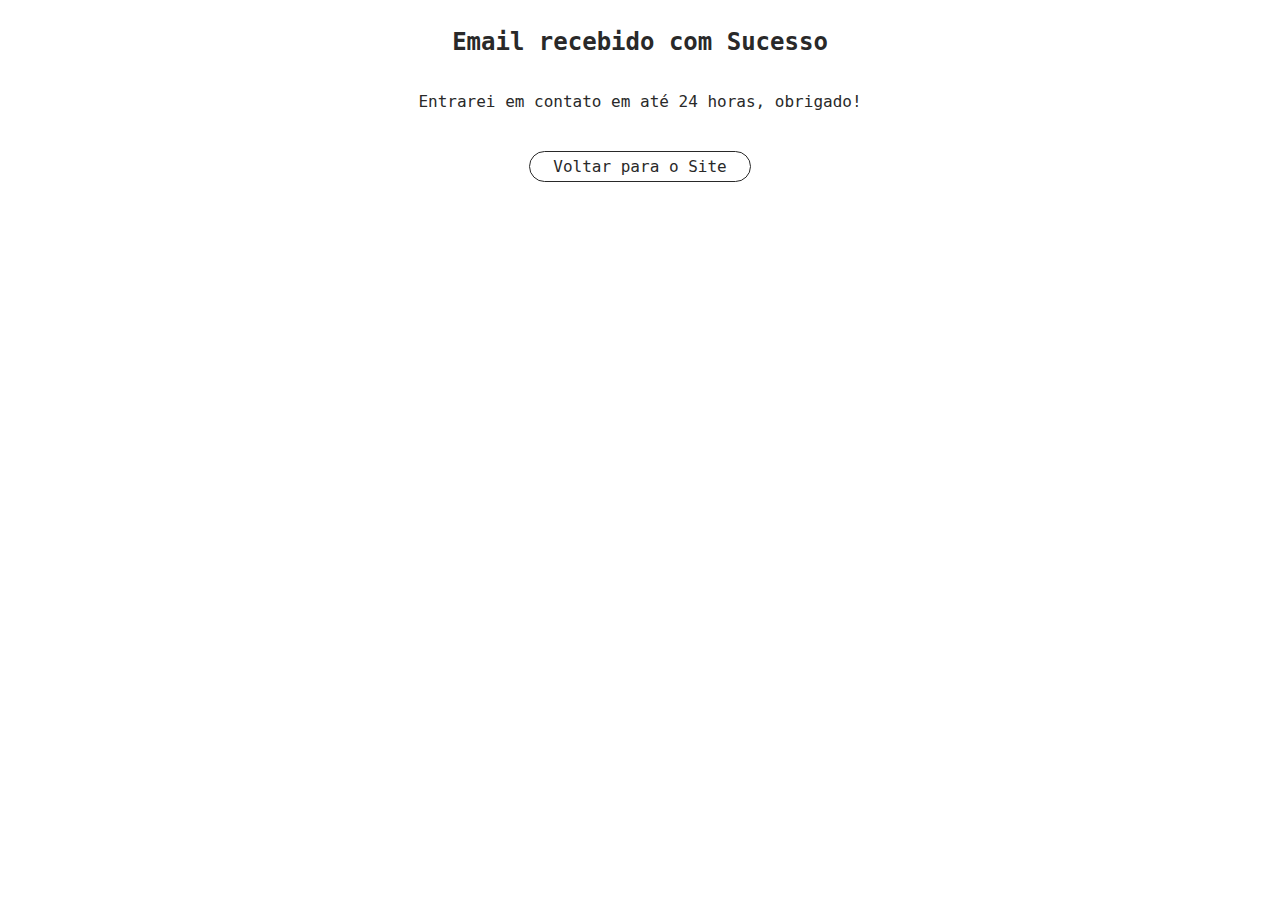
<file: contato.html>
<!DOCTYPE html>
<html lang="pt-BR">
  <head>
    <meta charset="UTF-8" />
    <meta http-equiv="X-UA-Compatible" content="IE=edge" />
    <meta name="viewport" content="width=device-width, initial-scale=1.0" />
    <title>Contato</title>
  </head>
  <style>
    .body {
      margin: 0;
      padding: 0;
      background: #eeeeee;
    }
    .container {
      display: flex;
      flex-direction: column;
      text-align: center;
      font-family: monospace, sans-serif;
      color: #292929;
    }
    .container p {
      font-size: 16px;
      margin-bottom: 40px;
    }
    .container a {
      text-decoration: none;
      border: 1px solid #292929;
      width: 200px;
      padding: 5px 10px;
      align-self: center;
      border-radius: 25px;
      color: #292929;
    }
    .container a:hover {
      background: #292929;
      color: white;
    }
  </style>
  <body>
    <div class="container">
      <h2>Email recebido com Sucesso</h2>
      <p>Entrarei em contato em até 24 horas, obrigado!</p>
      <a href="https://brseghese.github.io">Voltar para o Site</a>
    </div>
  </body>
</html>
</file>
<file: css/style.css>
@import url("https://fonts.googleapis.com/css2?family=Clicker+Script&family=Poppins:wght@200;300;500;600;700&display=swap");

:root {
  --bg-black-900: #f2f2fc;
  --bg-black-100: #fdf9ff;
  --bg-black-50: #e8dfec;
  --text-black-900: #302e4d;
  --text-black-700: #504e70;
}

body.dark {
  --bg-black-900: #151515;
  --bg-black-100: #222222;
  --bg-black-50: #393939;
  --text-black-900: #ffffff;
  --text-black-700: #e9e9e9;
}

body {
  line-height: 1.5;
  font-size: 16px;
  font-family: "Poppins", sans-serif;
}

* {
  margin: 0;
  padding: 0;
  outline: none;
  text-decoration: none;
  box-sizing: border-box;
}

::before,
::after {
  box-sizing: border-box;
}

ul {
  list-style: none;
}

.section {
  background: var(--bg-black-900);
  min-height: 100vh;
  display: block;
  padding: 0 30px;
  opacity: 1;
  position: fixed;
  left: 270px;
  top: 0;
  right: 0;
  bottom: 0;
  z-index: 0;
  overflow-y: auto;
  overflow-x: hidden;
  transition: all 0.3s ease;
}

.section.back-section {
  z-index: 1;
}

.section.active {
  z-index: 2;
  opacity: 1;
  animation: slideSection 1s ease;
}

@keyframes slideSection {
  0% {
    transform: translateX(100%);
  }

  100% {
    transform: translate(0%);
  }
}

.hidden {
  display: none !important;
}

.padd-15 {
  padding-left: 15px;
  padding-right: 15px;
}

.container {
  max-width: 1280px;
  width: 100%;
  margin: auto;
}

.section .container {
  padding-top: 50px;
  padding-bottom: 70px;
}

.section-title {
  flex: 0 0 100%;
  max-width: 100%;
  margin-bottom: 60px;
}

.section-title h2 {
  font-size: 36px;
  color: var(--text-black-900);
  font-weight: 700;
  position: relative;
}

.section-title h4 {
  font-size: 18px;
  color: var(--text-black-900);
  font-weight: 400;
  position: relative;
}

.section-title h2::before {
  content: "";
  height: 4px;
  width: 50px;
  background-color: var(--skin-color);
  position: absolute;
  top: 100%;
  left: 0;
}

.section-title h2::after {
  content: "";
  height: 4px;
  width: 25px;
  background-color: var(--skin-color);
  position: absolute;
  top: 100%;
  left: 0;
  margin-top: 8px;
}

.row {
  display: flex;
  flex-wrap: wrap;
  margin-left: -15px;
  margin-right: -15px;
  position: relative;
}

.btn {
  font-size: 16px;
  font-weight: 500;
  padding: 12px 35px;
  color: white;
  border-radius: 40px;
  display: inline-block;
  white-space: nowrap;
  border: none;
  background: var(--skin-color);
  transition: all 0.3s ease;
}

.btn:hover {
  transform: scale(1.05);
}

.shadow-dark {
  box-shadow: 0 0 20px rgba(48, 46, 77, 0.15);
}

/* aside */

.aside {
  width: 270px;
  background: var(--bg-black-100);
  position: fixed;
  left: 0;
  top: 0;
  padding: 30px;
  height: 100%;
  border-right: 1px solid var(--bg-black-50);
  display: flex;
  flex-direction: column;
  justify-content: center;
  align-items: center;
  z-index: 10;
  transition: all 0.3s ease;
}

.aside .logo {
  position: absolute;
  top: 50px;
  font-size: 30px;
}

.aside .logo a {
  color: var(--text-black-900);
  font-weight: 700;
  padding: 15px 20px;
  font-size: 24px;
  position: relative;
}

.aside .logo a span {
  font-family: "Clicker Script", cursive;
  font-size: 36px;
}

.aside .logo a::before {
  content: "";
  position: absolute;
  width: 20px;
  height: 20px;
  border-bottom: 5px solid var(--skin-color);
  border-left: 5px solid var(--skin-color);
  bottom: 0;
  left: 0;
}

.aside .logo a::after {
  content: "";
  position: absolute;
  width: 20px;
  height: 20px;
  border-top: 5px solid var(--skin-color);
  border-right: 5px solid var(--skin-color);
  top: 0;
  right: 0;
}

.aside .nav-toggler {
  height: 40px;
  width: 45px;
  border: 1px solid var(--bg-black-50);
  cursor: pointer;
  position: fixed;
  left: 300px;
  top: 20px;
  border-radius: 5px;
  background: var(--bg-black-100);
  display: none;
  align-items: center;
  justify-content: center;
  transition: all 0.3s ease;
}

.aside .nav-toggler span {
  height: 2px;
  width: 18px;
  background: var(--skin-color);
  display: inline-block;
  position: relative;
}

.aside .nav-toggler.open span {
  background-color: transparent;
}

.aside .nav-toggler span::before {
  content: "";
  height: 2px;
  width: 18px;
  background: var(--skin-color);
  position: absolute;
  top: -6px;
  left: 0;
}

.aside .nav-toggler.open span::before {
  transform: rotate(45deg);
  top: 0;
}

.aside .nav-toggler span::after {
  content: "";
  height: 2px;
  width: 18px;
  background: var(--skin-color);
  position: absolute;
  top: 6px;
  left: 0;
}

.aside .nav-toggler.open span::after {
  transform: rotate(-45deg);
  top: 0;
}

.aside .nav {
  margin-top: 50px;
}

.aside .nav li {
  margin-bottom: 20px;
  display: block;
}

.aside .nav li a {
  font-size: 16px;
  font-weight: 600;
  display: block;
  border-bottom: 1px solid var(--bg-black-50);
  color: var(--text-black-900);
  padding: 5px 15px;
}

.aside .nav li a.active {
  color: var(--skin-color);
}

.aside .nav li a i {
  margin-right: 15px;
}

.aside .social .social-list {
  display: flex;
  gap: 15px;
  margin-top: 60px;
  font-size: 20px;
}

.aside .social .social-list a i {
  color: var(--skin-color);
  transition: all 0.3s ease;
}

.aside .social .social-list a:hover i {
  transform: scale(1.3);
}

/* home */

.home {
  min-height: 100vh;
  display: flex;
  color: var(--text-black-900);
}

.home .home-info {
  flex: 0 0 60%;
  max-width: 60%;
}

h3.hello span.ola {
  font-size: 20px;
  margin: 15px 0;
}

h3.hello span.name {
  font-family: "Clicker Script", cursive;
  font-size: 32px;
  font-weight: 700;
  color: var(--skin-color);
}

.my-profession .e-sou {
  font-size: 20px;
}

h3.my-profession {
  font-size: 32px;
  margin: 15px 0;
}

.typing {
  color: var(--skin-color);
}

.home-info p {
  margin-bottom: 70px;
  font-size: 16px;
  color: var(--text-black-700);
}

.home .home-img {
  flex: 0 0 40%;
  max-width: 40%;
  display: flex;
  justify-content: center;
  align-items: center;
  position: relative;
}

.home .home-img::before {
  content: "";
  position: absolute;
  height: 80px;
  width: 80px;
  border-top: 10px solid var(--skin-color);
  border-left: 10px solid var(--skin-color);
  left: 0;
  top: 0;
}

.home .home-img::after {
  content: "";
  position: absolute;
  height: 80px;
  width: 80px;
  border-bottom: 10px solid var(--skin-color);
  border-right: 10px solid var(--skin-color);
  right: 0;
  bottom: 0;
}

.home .home-img svg {
  margin: auto;
  height: 400px;
  fill: var(--skin-color);
}

/* About */

.about .about-content {
  flex: 0 0 100%;
  max-width: 100%;
}

.about .about-content .about-text {
  flex: 0 0 100%;
  max-width: 100%;
}

.about .about-content .about-text h3 {
  font-size: 24px;
  margin-bottom: 15px;
  font-weight: 700;
  color: var(--text-black-900);
}

.about .about-content .about-text h3 span {
  color: var(--skin-color);
}

.about .about-content .about-text p {
  font-size: 16px;
  line-height: 25px;
  color: var(--text-black-700);
  margin-bottom: 30px;
}

.about .about-content .education,
.about .about-content .bootcamp {
  flex: 0 0 50%;
  max-width: 50%;
  margin-top: 30px;
}

.about .about-content h3.title {
  font-size: 24px;
  margin-bottom: 30px;
  font-weight: 700;
  color: var(--text-black-900);
}

.about .about-content .timeline-box {
  flex: 0 0 100%;
  max-width: 100%;
}

.about .about-content .timeline {
  background-color: var(--bg-black-100);
  padding: 30px 15px;
  border: 1px solid var(--bg-black-50);
  border-radius: 10px;
  width: 100%;
  position: relative;
}

.about .about-content .timeline .timeline-item {
  position: relative;
  padding-left: 37px;
  padding-bottom: 44px;
}

.about .about-content .timeline .timeline-item:last-child {
  padding-bottom: 0;
}

.about .about-content .timeline .timeline-item::before {
  content: "";
  width: 1px;
  position: absolute;
  height: 100%;
  left: 7px;
  top: 0;
  background-color: var(--skin-color);
}

.about .about-content .timeline .circle-dot {
  position: absolute;
  left: 0;
  top: 0;
  height: 15px;
  width: 15px;
  border-radius: 50%;
  background-color: var(--skin-color);
}

.about .about-content .timeline .timeline-date {
  font-weight: 400;
  font-size: 14px;
  margin-bottom: 12px;
  color: var(--text-black-700);
}

.about .about-content .timeline .timeline-date .fa {
  margin-right: 5px;
}

.about .about-content .timeline .timeline-title {
  font-weight: 700px;
  font-size: 18px;
  margin-bottom: 5px;
  color: var(--text-black-900);
}

.about .about-content .timeline .timeline-text {
  line-height: 25px;
  font-size: 14px;
  margin-left: 20px;
  color: var(--text-black-700);
}

/* service */

.service .container {
  padding-bottom: 40px;
}

.service .service-item {
  margin-bottom: 30px;
  flex: 0 0 25%;
  max-width: 25%;
}

.service .service-item .service-item-inner {
  background-color: var(--bg-black-100);
  border: 1px solid var(--bg-black-50);
  border-radius: 10px;
  padding: 3em 15px;
  transition: all 0.3s ease;
  display: flex;
  align-items: center;
  justify-content: center;
}

.service .service-item .service-item-inner:hover {
  box-shadow: 0 0 0 1px var(--skin-color);
}

.service .service-item .service-item-inner svg {
  transition: all 0.3s ease;
  max-width: 100%;
}

.service .service-item .service-item-inner:hover svg {
  scale: 1.25;
}

/* portfolio */

.portfolio .container {
  padding-bottom: 40px;
}

.portfolio .portfolio-heading h2 {
  color: var(--text-black-900);
  font-weight: 500;
}

.portfolio .portfolio-item {
  flex: 0 0 33%;
  max-width: 50%;
  margin-bottom: 30px;
}

.portfolio .portfolio-item-inner {
  border: 10px solid var(--bg-black-100);
  background-color: var(--bg-black-100);
  border-radius: 10px;
  cursor: pointer;
  opacity: 0.9;
  transition: all 0.3s ease;
}

.portfolio .portfolio-item-inner:hover {
  opacity: 1;
}

.portfolio .portfolio-item .portfolio-item-inner .portfolio-img img {
  max-width: 100%;
}

.portfolio .portfolio-item-inner .portfolio-info {
  background-color: var(--bg-black-900);
  padding: 10px 10px;
}

.portfolio .portfolio-item-inner .portfolio-info ul {
  display: flex;
  justify-content: space-between;
  align-items: center;
}

.portfolio .portfolio-item-inner .portfolio-info ul li a {
  color: var(--text-black-900);
  font-size: 18px;
  transition: all 0.3s ease;
}

.portfolio .portfolio-item-inner .portfolio-info ul li a:hover {
  color: var(--skin-color);
}

.portfolio .portfolio-item-inner .portfolio-info h4 {
  color: var(--text-black-900);
}

/* contact */

.contact-title {
  color: var(--skin-color);
  text-align: center;
  font-size: 25px;
  margin-bottom: 40px;
}

.contact .contact-form {
  flex: 0 0 100%;
  max-width: 100%;
}

.contact .contact-form .col-6 {
  flex: 0 0 50%;
  max-width: 50%;
}

.contact .contact-form .col-12 {
  flex: 0 0 100%;
  max-width: 100%;
}

.contact .contact-form .form-item {
  margin-bottom: 50px;
}

.contact .contact-form .form-item .form-control {
  width: 100%;
  height: 50px;
  border-radius: 25px;
  background: var(--bg-black-100);
  border: 1px solid var(--bg-black-50);
  padding: 10px 25px;
  font-size: 16px;
  color: var(--text-black-700);
  transition: all 0.3s ease;
}

.contact .contact-form .form-item .form-control:focus {
  box-shadow: 0 0 20px rgba(48, 46, 77, 0.15);
}

.contact .contact-form .form-item textarea.form-control {
  height: 140px;
}

.contact .contact-form .btn {
  height: 50px;
  padding: 0 50px;
  margin-bottom: 30px;
}

.contact .contact-info {
  flex: 0 0 33.33%;
  max-width: 33.33%;
  text-align: center;
}

.contact .contact-info .icon {
  display: inline-block;
}

.contact .contact-info .icon .fa {
  font-size: 25px;
  color: var(--skin-color);
  transition: all 0.3s ease;
}

.contact .contact-info .icon .fa:hover {
  transform: scale(1.25);
}

.contact .contact-info h4 {
  font-size: 18px;
  font-weight: 700;
  color: var(--text-black-900);
  margin: 15px 0 5px;
}

.contact .contact-info p {
  font-size: 16px;
  line-height: 25px;
  font-weight: 400;
  color: var(--text-black-700);
}

/* responsive */

@media (max-width: 1199px) {
  .section .container {
    padding-top: 70px;
  }

  .aside {
    left: -270px;
  }

  .aside.open {
    left: 0;
  }

  .aside .nav-toggler {
    display: flex;
    left: 30px;
  }

  .aside .nav-toggler.open {
    left: 300px;
  }

  .section {
    left: 0;
  }

  .section.open {
    left: 270px;
  }
}

@media (max-width: 991px) {
  .service .service-item {
    flex: 0 0 33.33%;
    max-width: 33.33%;
  }

  .home .home-info {
    flex: 0 0 100%;
    max-width: 100%;
  }

  .home .home-img {
    display: none;
  }

  .portfolio .portfolio-item {
    flex: 0 0 50%;
    max-width: 100%;
  }
}

@media (max-width: 767px) {

  .contact .contact-form .col-6,
  .contact .contact-info {
    flex: 0 0 100%;
    max-width: 100%;
    margin-bottom: 30px;
  }

  .about .about-content .education,
  .about .about-content .bootcamp {
    flex: 0 0 100%;
    max-width: 100%;
  }

  .service .service-item {
    flex: 0 0 50%;
    max-width: 50%;
  }

  .portfolio .portfolio-item {
    flex: 0 0 100%;
    max-width: 100%;
  }

}

@media (max-width: 424px) {
  h3.hello span.ola {
    display: none;
  }

  h3.hello span.name {
    color: var(--text-black-900);
    font-weight: bold;
  }

  h3.my-profession span.e-sou {
    display: none;
  }

}
</file>
<file: css/skins/color-4.css>
:root {
  --skin-color: #1854b4;
}
</file>
<file: css/skins/color-1.css>
:root {
  --skin-color: #ec1839;
}
</file>
<file: css/skins/color-2.css>
:root {
  --skin-color: #fa5b0f;
}
</file>
<file: css/skins/color-3.css>
:root {
  --skin-color: #37b182;
}
</file>
<file: css/skins/color-5.css>
:root {
  --skin-color: #f021b2;
}
</file>
<file: css/style-switcher.css>
.style-switcher {
  position: fixed;
  right: 0;
  top: 60px;
  padding: 15px;
  width: 200px;
  border: 1px solid var(--bg-black-50);
  background: var(--bg-black-100);
  z-index: 101;
  border-radius: 5px;
  transition: all 0.3s ease;
  transform: translateX(100%);
}

.style-switcher.open {
  transform: translateX(-25px);
}

.style-switcher .s-icon {
  position: absolute;
  height: 40px;
  width: 40px;
  text-align: center;
  font-size: 20px;
  background: var(--bg-black-100);
  color: var(--text-black-900);
  right: 100%;
  border: 1px solid var(--bg-black-50);
  margin-right: 25px;
  cursor: pointer;
  transition: all 0.3s ease;
  border-radius: 50%;
}

.style-switcher .s-icon i {
  line-height: 40px;
}

.style-switcher .style-switcher-toggler {
  top: 0;
}

.style-switcher .day-night {
  top: 55px;
}

.style-switcher h4 {
  margin: 0 0 10px;
  color: var(--text-black-700);
  font-size: 16px;
  font-weight: 600;
}

.style-switcher .colors {
  display: flex;
  flex-wrap: wrap;
  justify-content: space-between;
}

.style-switcher .colors span {
  display: inline-block;
  height: 30px;
  width: 30px;
  border-radius: 50%;
  cursor: pointer;
}

.style-switcher .color-1 {
  background: #ec1839;
}

.style-switcher .color-2 {
  background: #fa5b0f;
}

.style-switcher .color-3 {
  background: #37b182;
}

.style-switcher .color-4 {
  background: #1854b4;
}

.style-switcher .color-5 {
  background: #f021b2;
}
</file>
